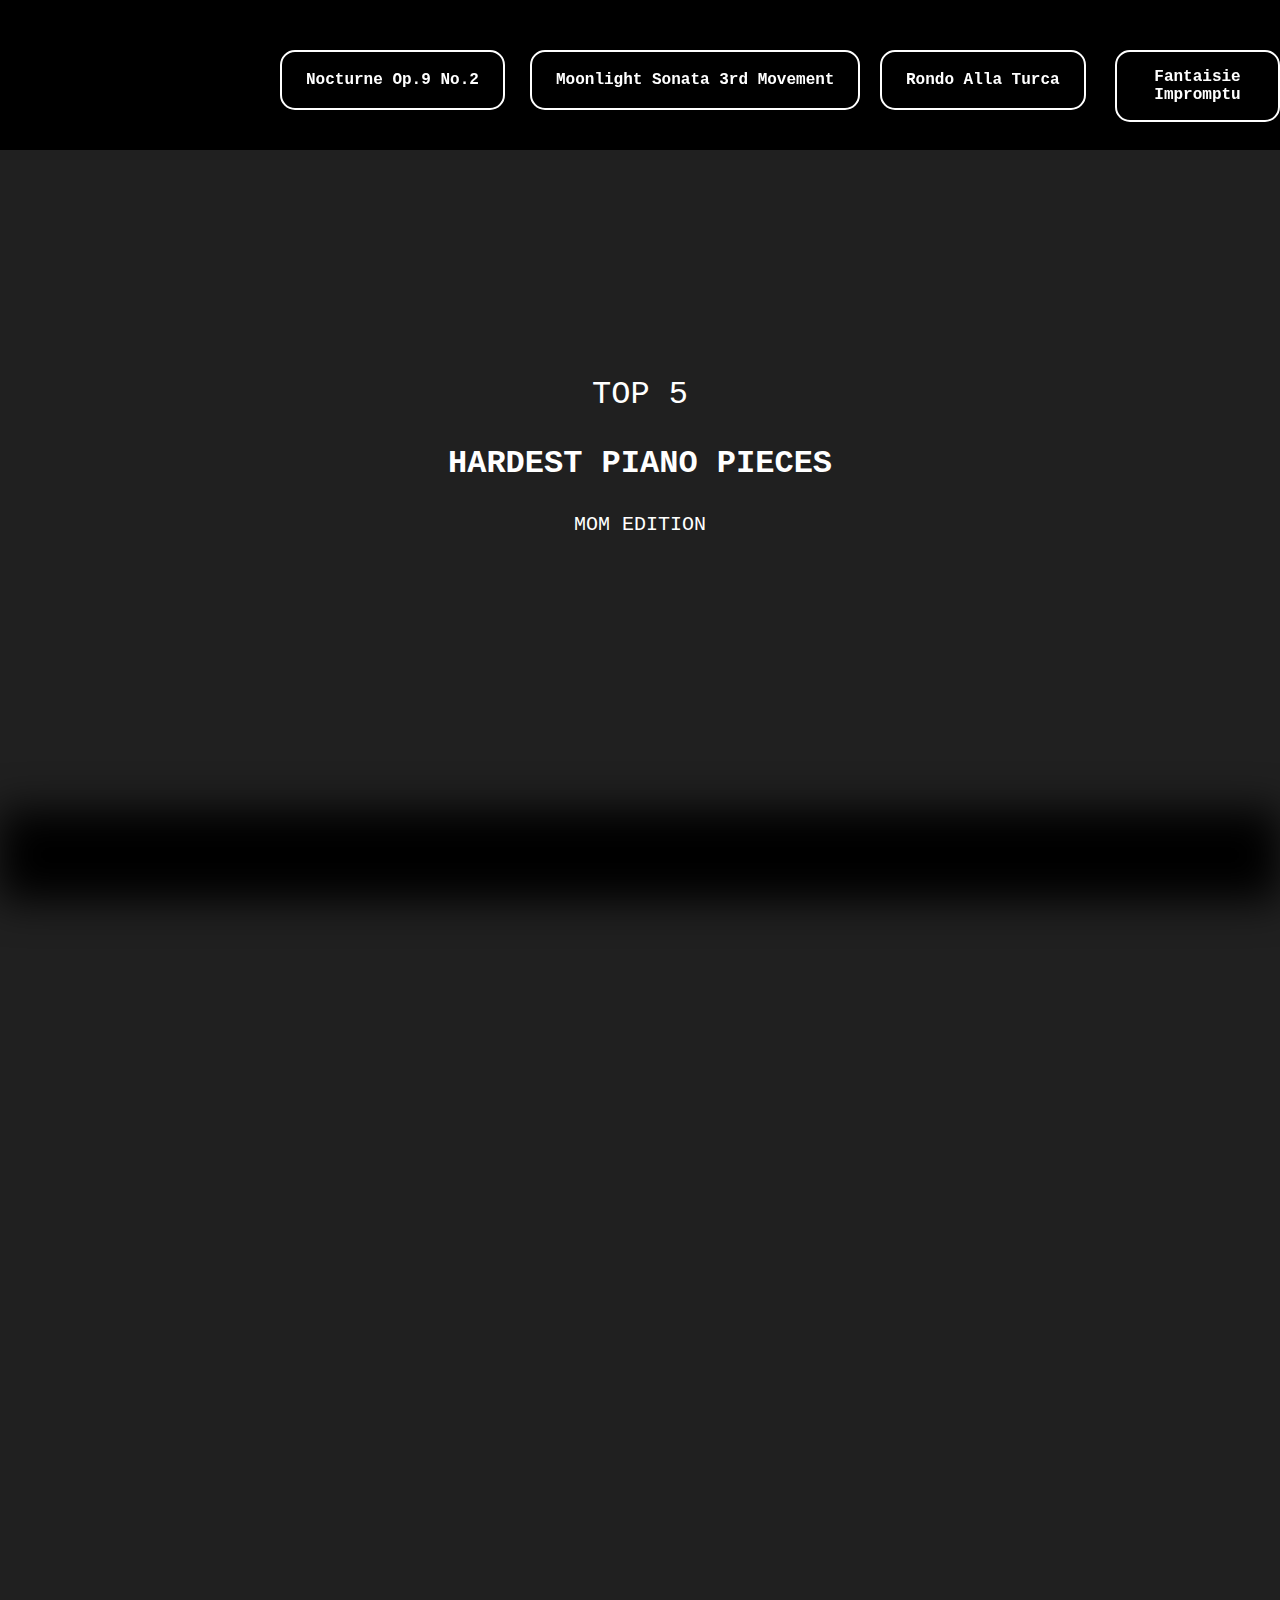
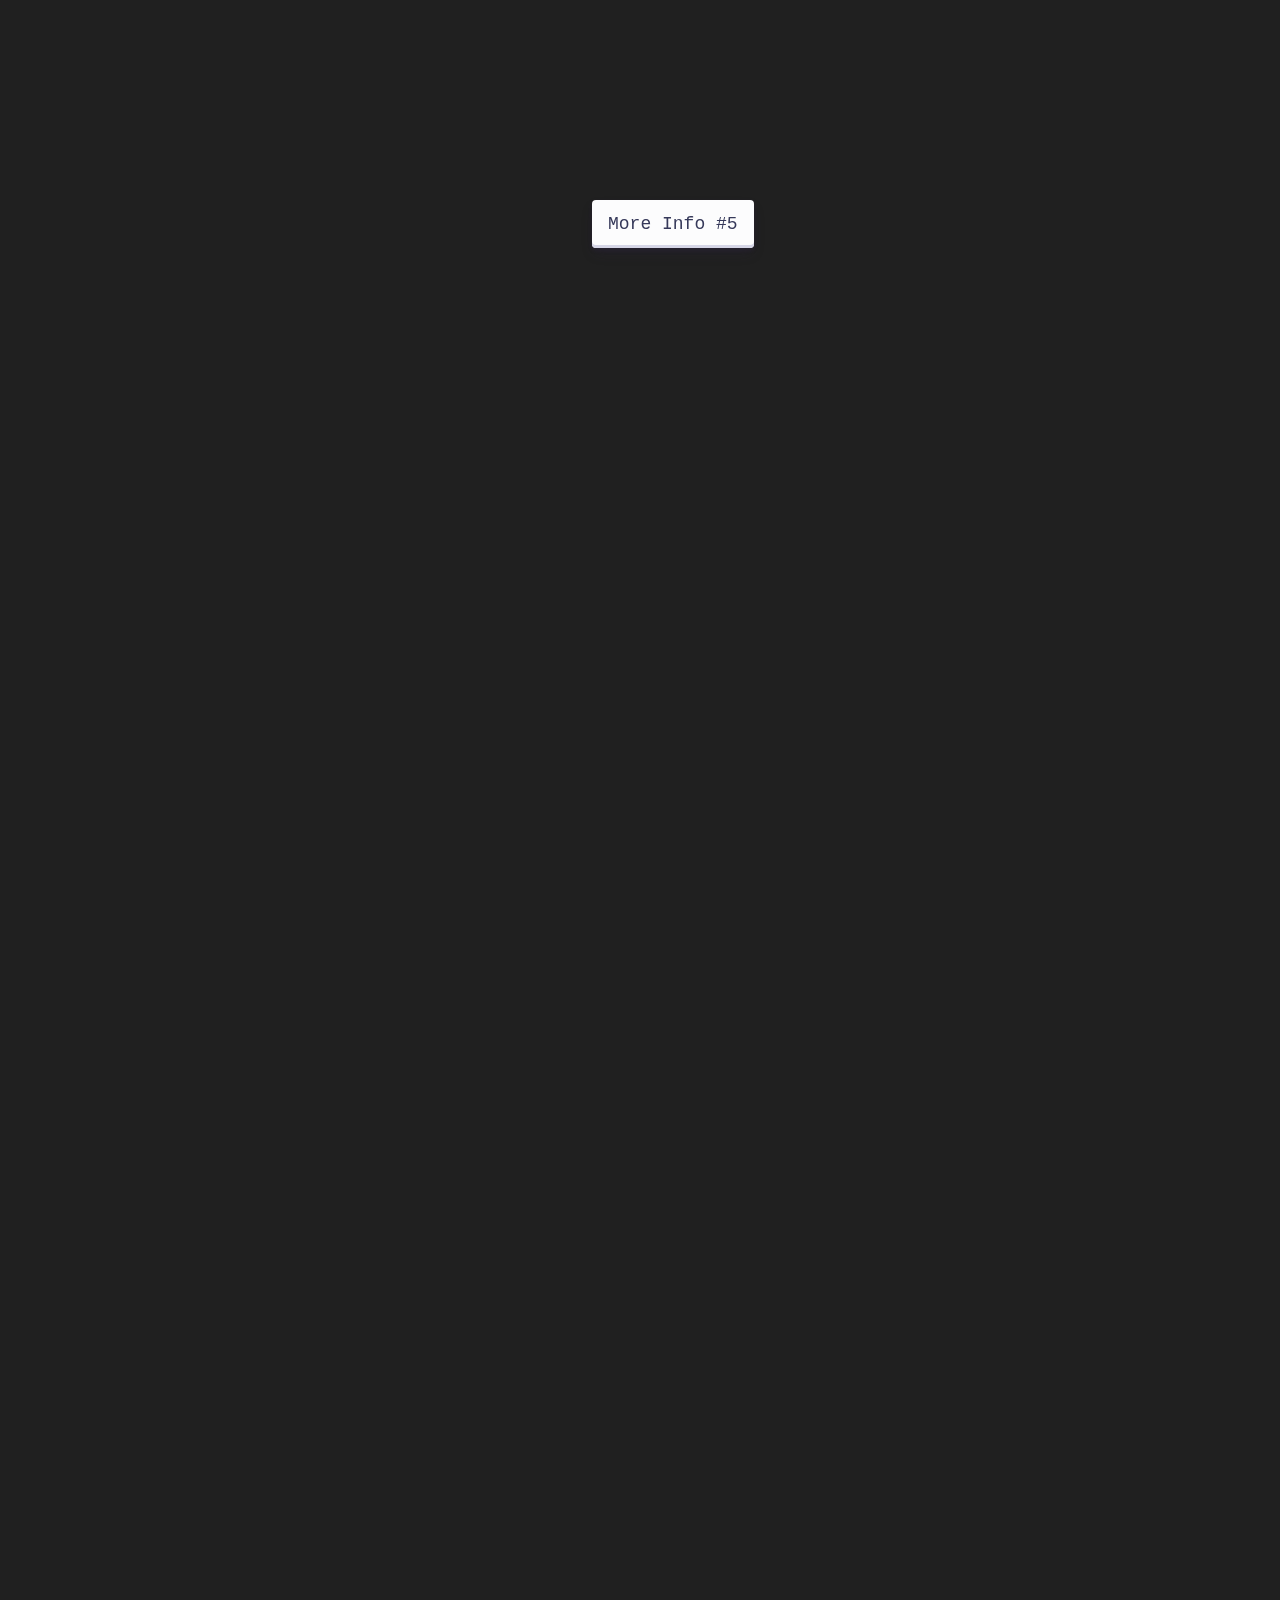
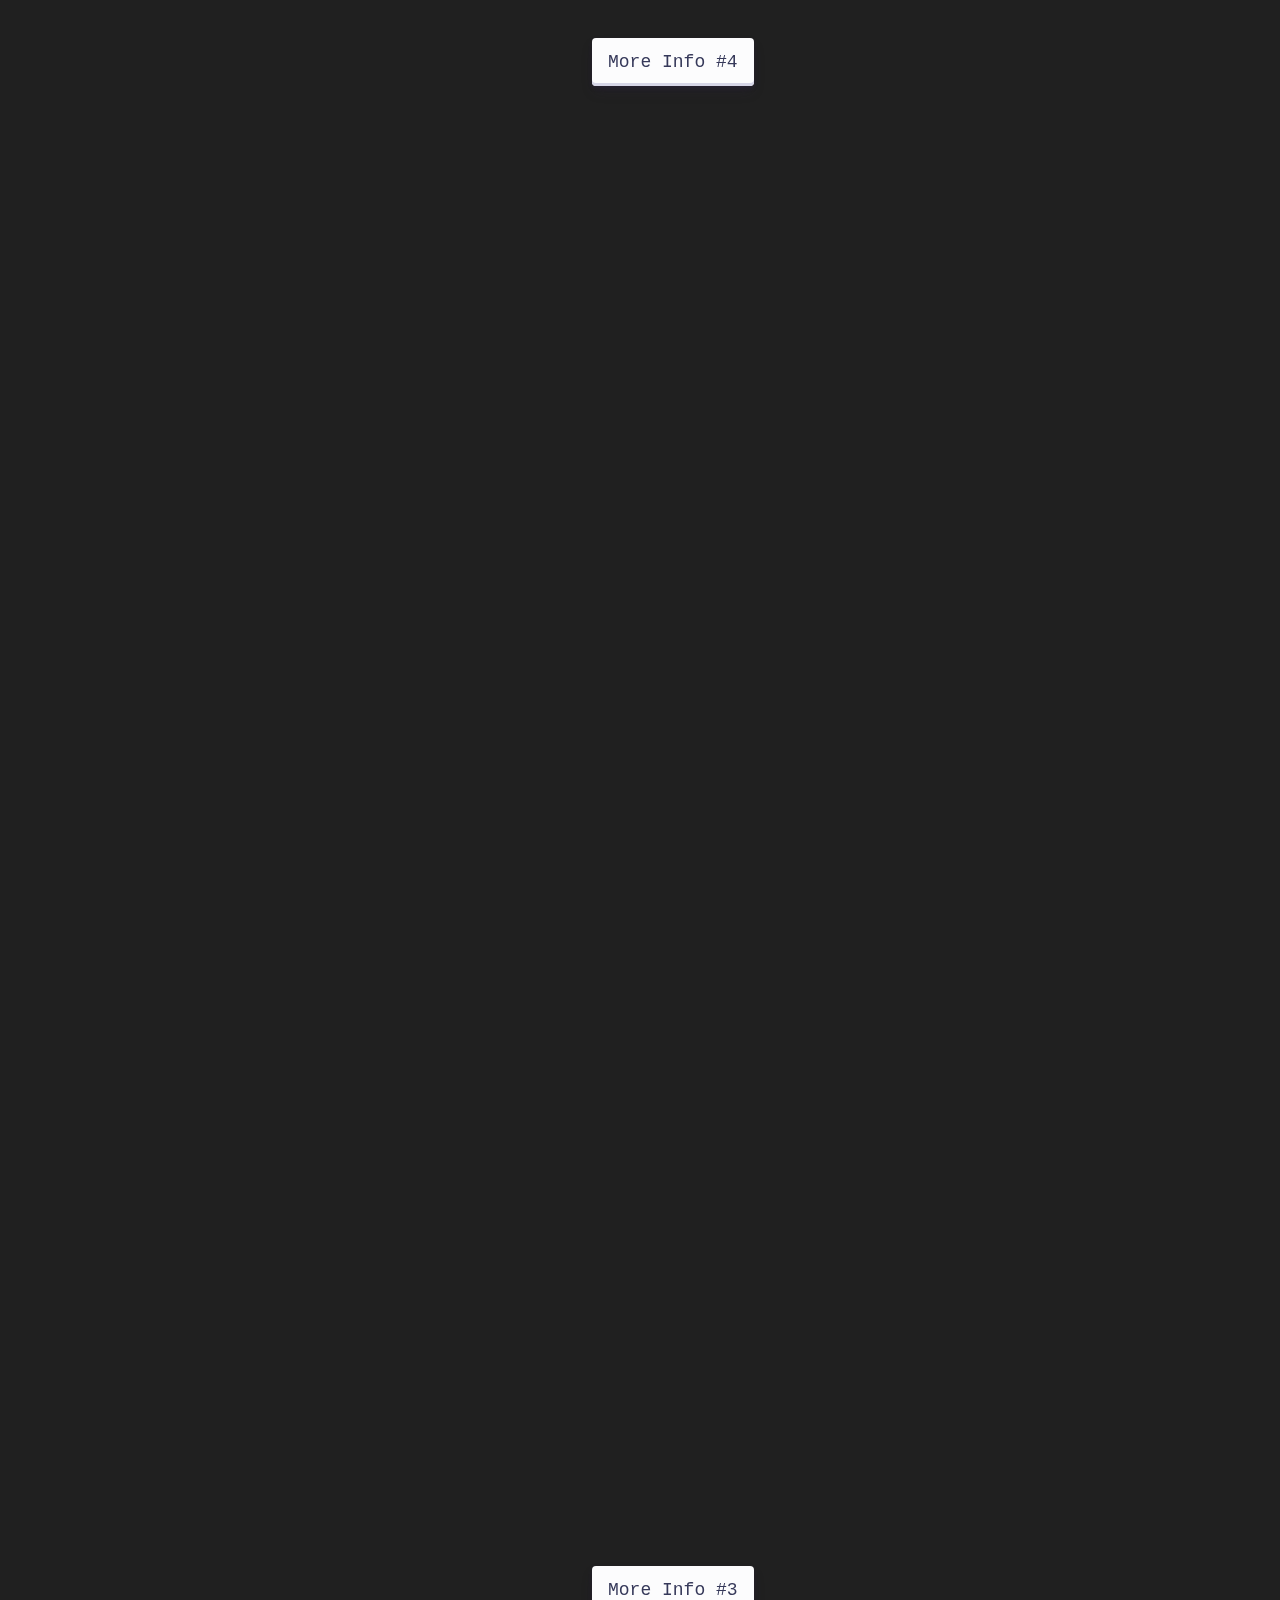
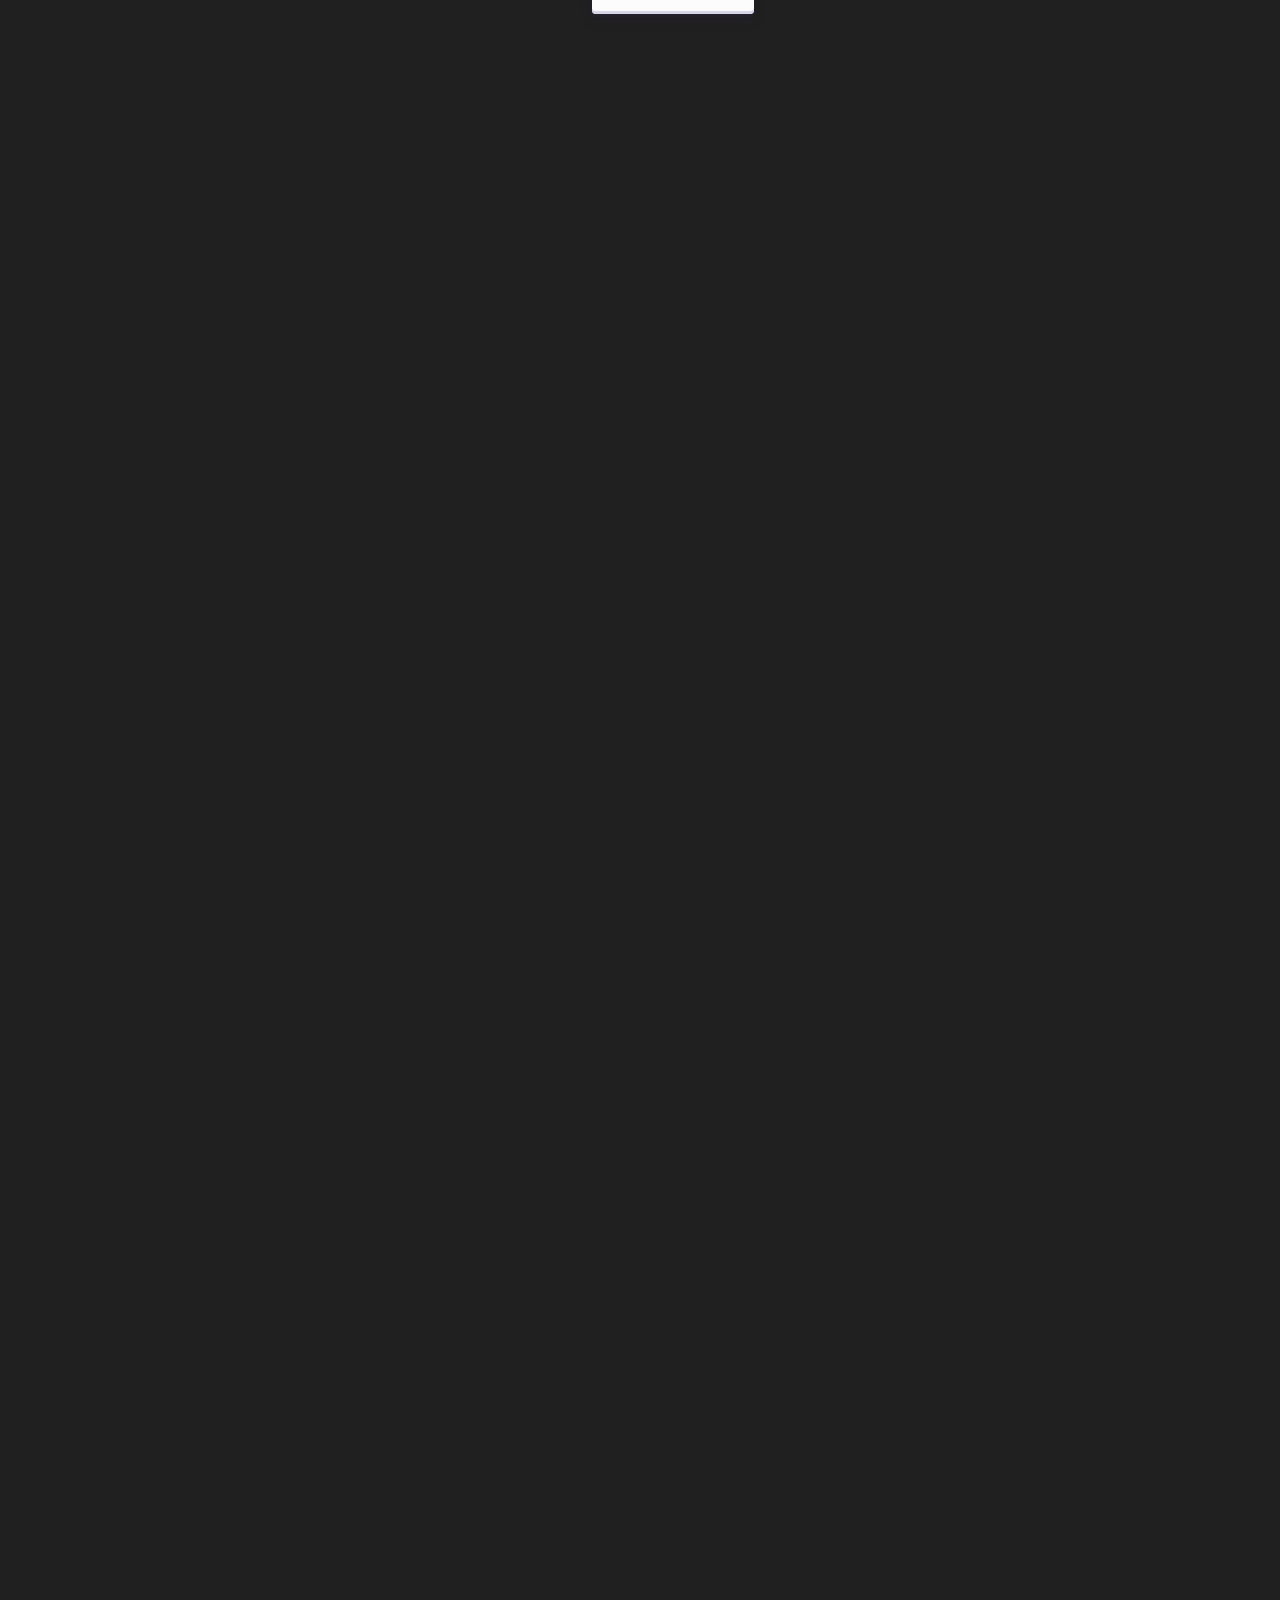
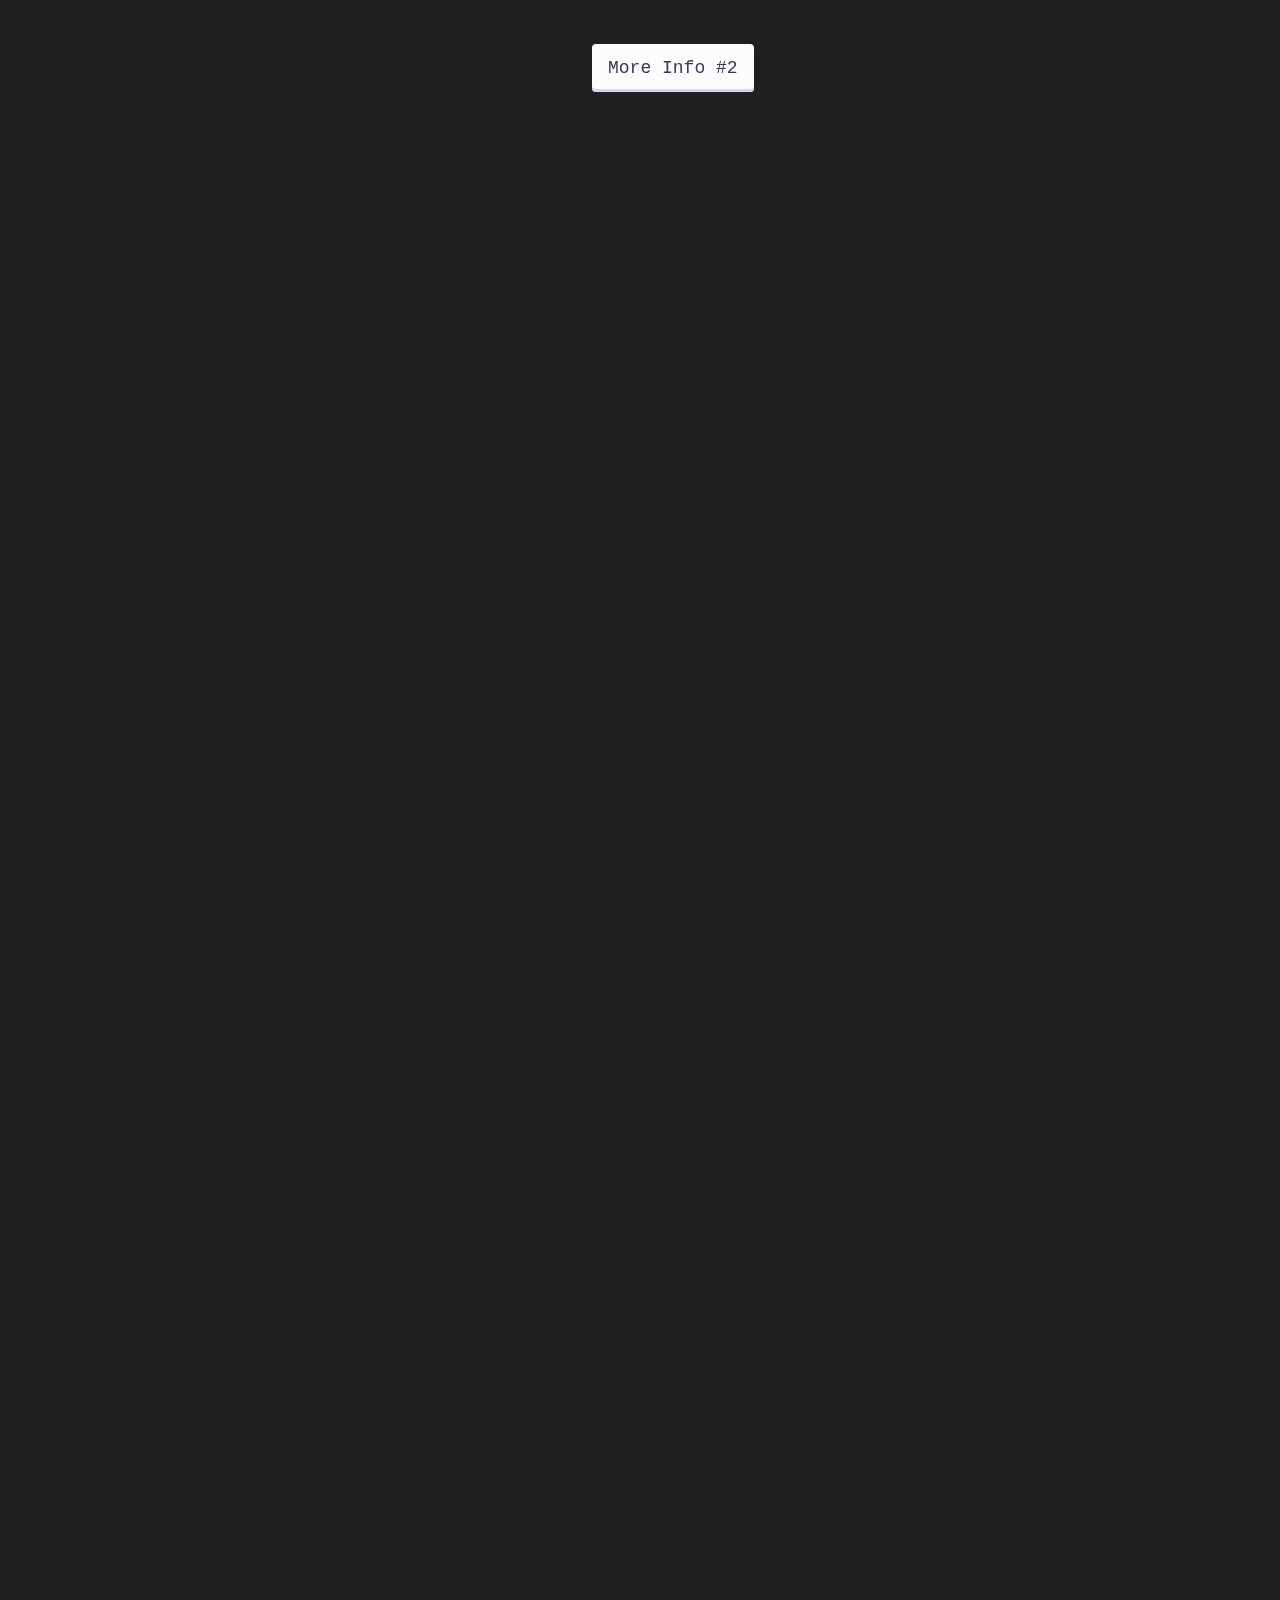
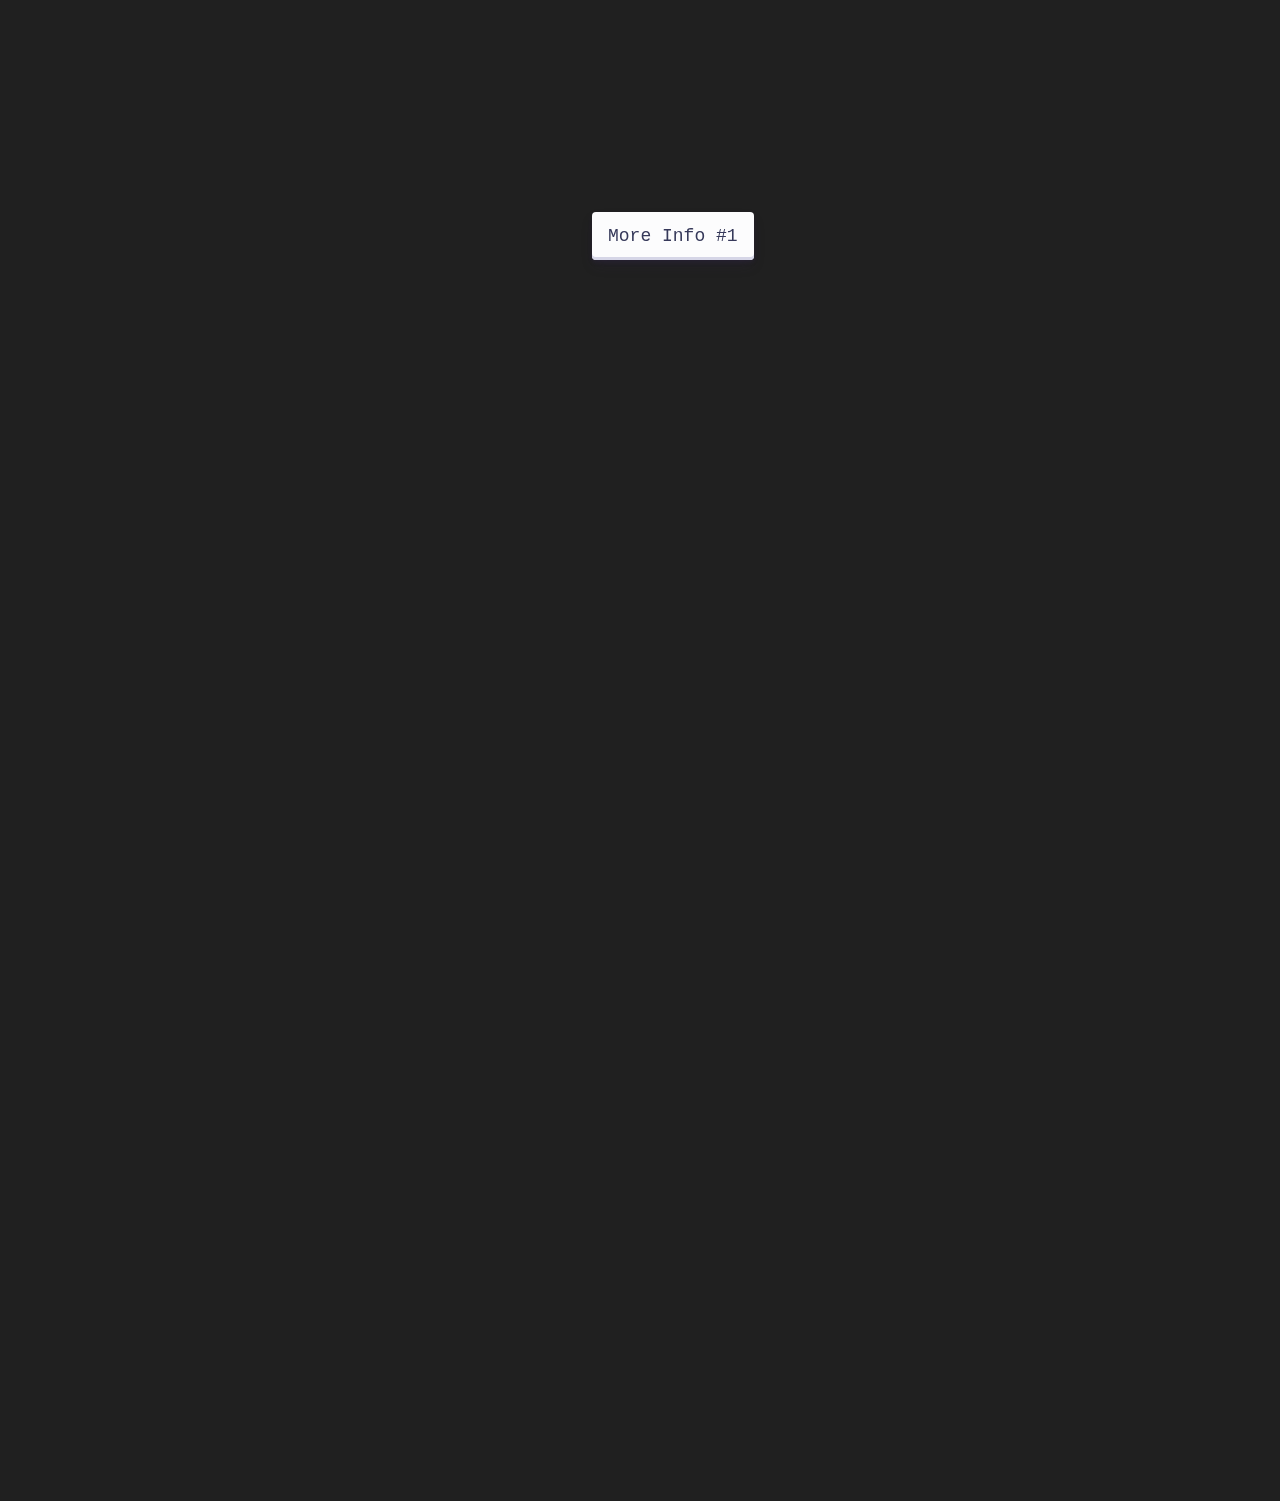
<file: index.html>
<!DOCTYPE html>
<html lang="en">

<head>
   <link rel="stylesheet" href="realwebsite.css">
   </head>
   <link rel="icon" type="image/png" href="favicon.png">
    <title>Sam's Based Piano Opinion</title>
</head>
<body>

    <div class="button-start">
        <a href="./nocturnesite.html">
            <button class="button-startm" role="button">Nocturne Op.9 No.2</button>
        </a>
      </div>

      <div class="button-start1">
            <a href="./moonlightsonatasite.html">
        <button class="button-startm1" role="button">Moonlight Sonata 3rd Movement</button>
        </a>
      </div>

      <div class="button-start2">
        <a href="./turkishsite.html">
            <button class="button-startm2" role="button">Rondo Alla Turca</button>
        </a>
      </div>
      
      <div class="button-start3">
        <a href="./fantaisiesite.html">
            <button class="button-startm3" role="button">Fantaisie Impromptu</button>
        </a>
      </div>

      <div class="button-start4">
        <a href="./FurEliseSite.html">
            <button class="button-startm4" role="button">Für Elise</button>
        </a>
      </div>
      
    <div class="scroll-down" onclick="scrollDown()">
        <span>&#9660; Scroll Down</span>
    </div>
    <div id="shadow"></div>

    <div id="header"></div>

    <div class="center">
        <p class="top-five">TOP 5</p>
        <h1>HARDEST PIANO PIECES</h1>
        <p class="mom-edition">MOM EDITION</p>
    </div>

    <div class="image-container">
        <img src="nocturne.png" alt="nocturne op9 no2">
    </div>
    
    <p id="nocturne" class="centered-text">#5 Nocturne op.9 no.2</p>
    
    <div class="container">
        <div class="fade-in-text">"Overrated" - Sam</div>
    </div>
    
    <a href="./nocturnesite.html" class="button-link">
        <button class="button-1" role="button">More Info #5</button>
    </a>
    
    
    <p id="moonlight" class="moonlights">#4 Moonlight Sonata 3rd Movement</p>
    
        <div class="moonlighti">
        <img src="moonlightsonata.png" alt="moonlight sonata 3rd movement">
    </div>

    <div class="moonlightst">
        <p class="fade-in-moonlight">Which one is harder? ThIs Or FaNtAiSiE ImPRoMpTu?!?!</p>
        </div>
        
        <a href="./moonlightsonatasite.html" class="button-link">
    <button class="button-2" role="button">More Info #4</button>
    </a>

    <div class="Turkish-March">
        <p class="fade-in-Turkish">#3 Turkish March</p>
        </div>

        <div class="Turkish-MarchT">
            <p class="fade-in-TurkishT">Moms be like: "How Fast Can You Play It?!?!"</p>
            </div>

            <div class="TurkishI">
                <img src="TurkishMarch.png" alt="Turkish March">
            </div>
            
            <a href="./turkishsite.html" class="button-link">
                <button class="button-3" role="button">More Info #3</button>
            </a>
       
        <div class="Fantaisie">
            <p class="fade-in-Fantaisie">#2 Fantaisie Impromptu</p>
            </div>

            <div class="FantaisieI">
                <img src="FantaisieImpromptu.png" alt="Fantaisie Impromptu">
            </div>

            <div class="FantaisieT">
                <p class="fade-in-FantaisieT">R.I.P hands.</p>
                </div>

                <a href="./fantaisiesite.html" class="button-link">
                    <button class="button-4" role="button">More Info #2</button>
                </a>

                <div class="Fur">
                    <p class="fade-in-Fur">#1 Für Elise</p>
                    </div>
                    
                    <div class="FurI">
                        <img src="FurElise.png" alt="Fur Elise">
                    </div>
                    
                    <div class="FurT">
                        <p class="fade-in-FurT">Every mom is proud of their grade 5 children for playing this...</p>
                        </div>

                        <a href="./FurEliseSite.html" class="button-link">
                            <button class="button-5" role="button">More Info #1</button>
                        </a>
        
                        <div class="Crown">
                            <img src="crown.png" alt="numba 1">
                        </div>

                        <div class="thank">
                            <p class="fade-in-thank">Thank You</p>
                            </div>

                            
                        <div class="sam">
                            <p class="fade-in-sam">Presented by Sam</p>
                            </div>

    <main></main> <!-- purely for spacing -->

    <script>
        function scrollDown() {
            window.scrollTo({
                top: document.body.scrollHeight,
                behavior: 'smooth'
            });
        }

        window.addEventListener('scroll', function() {
            var centerText = document.querySelector('.center');
            var leftText = document.querySelector('.left-text');
            var bottomText = document.querySelector('.bottom-text');
            var centerPosition = centerText.getBoundingClientRect().top + (centerText.clientHeight / 2);
            var scrollPosition = window.innerHeight / 2;
            var scrollDown = document.querySelector('.scroll-down');
            if (Math.abs(centerPosition - scrollPosition) <= 50) {
                centerText.style.opacity = 1;
            } else {
                centerText.style.opacity = 0;
            }

            if (window.scrollY > 100) { 
                scrollDown.classList.add('show-scroll');
                leftText.classList.add('fade-in');
                bottomText.classList.add('fade-in');
            } else {
                scrollDown.classList.remove('show-scroll');
                leftText.classList.remove('fade-in');
                bottomText.classList.remove('fade-in');
            }

            var shadow = document.getElementById('shadow');
            if (window.scrollY > 0) {
                shadow.classList.add('show');
            } else {
                shadow.classList.remove('show');
            }
        });

        window.addEventListener('load', function() {
            var centerText = document.querySelector('.center');
            centerText.style.opacity = 1;
        });

        const nocturne = document.getElementById('nocturne');
        const handleIntersection = (entries, observer) => {
            entries.forEach(entry => {
                if (entry.isIntersecting) {
                    nocturne.classList.add('fade-in');
                    observer.unobserve(entry.target);
                }
            });
        };
        const observer = new IntersectionObserver(handleIntersection);
        observer.observe(nocturne);
 // Nocturne text script

 // Nocturne small text script
        document.addEventListener('DOMContentLoaded', function() {
            var fadeText = document.querySelector('.fade-in-text');
            var windowHeight = window.innerHeight;

            function fadeInOnScroll() {
                var positionFromTop = fadeText.getBoundingClientRect().top;

                if (positionFromTop - windowHeight <= 0) {
                    fadeText.style.opacity = '1';
                    window.removeEventListener('scroll', fadeInOnScroll); 
                }
            }

            window.addEventListener('scroll', fadeInOnScroll);
        });
 // Nocturne small text script

 // moonlight text script
        const moonlight = document.getElementById('moonlight');
const handleIntersectionMoonlight = (entries, observer) => {
    entries.forEach(entry => {
        if (entry.isIntersecting) {
            moonlight.classList.add('fade-in');
            observer.unobserve(entry.target);
        }
    });
};
const observerMoonlight = new IntersectionObserver(handleIntersectionMoonlight);
observerMoonlight.observe(moonlight);
 // moonlight text script
 
 // nocturne image script
 document.addEventListener('DOMContentLoaded', function() {
        const imageContainer = document.querySelector('.image-container');

        const handleIntersectionImage = (entries, observer) => {
            entries.forEach(entry => {
                if (entry.isIntersecting) {
                    imageContainer.classList.add('slide-in');
                    observer.unobserve(entry.target);
                }
            });
        };

        const observerImage = new IntersectionObserver(handleIntersectionImage, {
            root: null, 
            rootMargin: '0px 0px -50% 0px', 
            threshold: 0 
        });
        observerImage.observe(imageContainer);
    });
 // nocturne image script
 
 // moonlight image script
 document.addEventListener('DOMContentLoaded', function() {
        const imageContainer = document.querySelector('.moonlighti');

        const handleIntersectionImage = (entries, observer) => {
            entries.forEach(entry => {
                if (entry.isIntersecting) {
                    imageContainer.classList.add('slide-in');
                    observer.unobserve(entry.target);
                }
            });
        };

        const observerImage = new IntersectionObserver(handleIntersectionImage, {
            root: null, 
            rootMargin: '0px 0px -100% 0px', 
            threshold: 0 
        });
        observerImage.observe(imageContainer);
    });
    
  // moonlight image script

  //moonlight small text script
  document.addEventListener('DOMContentLoaded', function() {
    const fadeInElements = document.querySelectorAll('.fade-in-moonlight');

    const observer = new IntersectionObserver((entries, observer) => {
        entries.forEach(entry => {
            if (entry.isIntersecting) {
                entry.target.classList.add('visible');
                observer.unobserve(entry.target);
            }
        });
    }, { threshold: 0.1 });

    fadeInElements.forEach(element => {
        observer.observe(element);
    });
});
  //moonlight small text script

  //Turkish March Text script
  document.addEventListener('DOMContentLoaded', function() {
    const fadeInElements = document.querySelectorAll('.fade-in-Turkish');

    const observer = new IntersectionObserver((entries, observer) => {
        entries.forEach(entry => {
            if (entry.isIntersecting) {
                entry.target.classList.add('visible');
                observer.unobserve(entry.target);
            }
        });
    }, { threshold: 0.1 });

    fadeInElements.forEach(element => {
        observer.observe(element);
    });
});
  //Turkish March Text script

  //Turkish March Image script
  document.addEventListener('DOMContentLoaded', function() {
        const imageContainer = document.querySelector('.TurkishI');

        const handleIntersectionImage = (entries, observer) => {
            entries.forEach(entry => {
                if (entry.isIntersecting) {
                    imageContainer.classList.add('slide-in');
                    observer.unobserve(entry.target);
                }
            });
        };

        const observerImage = new IntersectionObserver(handleIntersectionImage, {
            root: null, 
            rootMargin: '0px 0px -160% 0px', 
            threshold: 0 
        });
        observerImage.observe(imageContainer);
    });
    //Turkish March Image script

    //Turkish March small text script
    document.addEventListener('DOMContentLoaded', function() {
    const fadeInElements = document.querySelectorAll('.fade-in-TurkishT');

    const observer = new IntersectionObserver((entries, observer) => {
        entries.forEach(entry => {
            if (entry.isIntersecting) {
                entry.target.classList.add('visible');
                observer.unobserve(entry.target);
            }
        });
    }, { threshold: 0.1 });

    fadeInElements.forEach(element => {
        observer.observe(element);
    });
});
//Turkish March small text script

//Fantaisie Impromptu text script
document.addEventListener('DOMContentLoaded', function() {
    const fadeInElements = document.querySelectorAll('.fade-in-Fantaisie');

    const observer = new IntersectionObserver((entries, observer) => {
        entries.forEach(entry => {
            if (entry.isIntersecting) {
                entry.target.classList.add('visible');
                observer.unobserve(entry.target);
            }
        });
    }, { threshold: 0.1 });

    fadeInElements.forEach(element => {
        observer.observe(element);
    });
});
//Fantaisie Impromptu text script

//Fantaisie Impromptu Image script
document.addEventListener('DOMContentLoaded', function() {
        const imageContainer = document.querySelector('.FantaisieI');

        const handleIntersectionImage = (entries, observer) => {
            entries.forEach(entry => {
                if (entry.isIntersecting) {
                    imageContainer.classList.add('slide-in');
                    observer.unobserve(entry.target);
                }
            });
        };

        const observerImage = new IntersectionObserver(handleIntersectionImage, {
            root: null, 
            rootMargin: '0px 0px -160% 0px', 
            threshold: 0 
        });
        observerImage.observe(imageContainer);
    });
//Fantaisie Impromptu Image script

//Fantaisie small text script
document.addEventListener('DOMContentLoaded', function() {
    const fadeInElements = document.querySelectorAll('.fade-in-FantaisieT');

    const observer = new IntersectionObserver((entries, observer) => {
        entries.forEach(entry => {
            if (entry.isIntersecting) {
                entry.target.classList.add('visible');
                observer.unobserve(entry.target);
            }
        });
    }, { threshold: 0.1 });

    fadeInElements.forEach(element => {
        observer.observe(element);
    });
});
//Fantaisie small text script

//Fur Elise text script
document.addEventListener('DOMContentLoaded', function() {
    const fadeInElements = document.querySelectorAll('.fade-in-Fur');

    const observer = new IntersectionObserver((entries, observer) => {
        entries.forEach(entry => {
            if (entry.isIntersecting) {
                entry.target.classList.add('visible');
                observer.unobserve(entry.target);
            }
        });
    }, { threshold: 0.1 });

    fadeInElements.forEach(element => {
        observer.observe(element);
    });
});
//Fur Elise text script

//Fur Elise image script
document.addEventListener('DOMContentLoaded', function() {
        const imageContainer = document.querySelector('.FurI');

        const handleIntersectionImage = (entries, observer) => {
            entries.forEach(entry => {
                if (entry.isIntersecting) {
                    imageContainer.classList.add('slide-in');
                    observer.unobserve(entry.target);
                }
            });
        };

        const observerImage = new IntersectionObserver(handleIntersectionImage, {
            root: null, 
            rootMargin: '0px 0px -160% 0px', 
            threshold: 0 
        });
        observerImage.observe(imageContainer);
    });
    //Fur Elise image script

    //Fur Elise small text script
    document.addEventListener('DOMContentLoaded', function() {
    const fadeInElements = document.querySelectorAll('.fade-in-FurT');

    const observer = new IntersectionObserver((entries, observer) => {
        entries.forEach(entry => {
            if (entry.isIntersecting) {
                entry.target.classList.add('visible');
                observer.unobserve(entry.target);
            }
        });
    }, { threshold: 0.1 });

    fadeInElements.forEach(element => {
        observer.observe(element);
    });
});
//Fur Elise small text script

//crown image script
document.addEventListener('DOMContentLoaded', function() {
        const imageContainer = document.querySelector('.Crown');

        const handleIntersectionImage = (entries, observer) => {
            entries.forEach(entry => {
                if (entry.isIntersecting) {
                    imageContainer.classList.add('slide-in');
                    observer.unobserve(entry.target);
                }
            });
        };

        const observerImage = new IntersectionObserver(handleIntersectionImage, {
            root: null, 
            rootMargin: '0px 0px 90% 0px', 
            threshold: 0 
        });
        observerImage.observe(imageContainer);
    });
    //crown image script

    //thank you script
    document.addEventListener('DOMContentLoaded', function() {
    const fadeInElements = document.querySelectorAll('.fade-in-thank');

    const observer = new IntersectionObserver((entries, observer) => {
        entries.forEach(entry => {
            if (entry.isIntersecting) {
                entry.target.classList.add('visible');
                observer.unobserve(entry.target);
            }
        });
    }, { threshold: 0.1 });

    fadeInElements.forEach(element => {
        observer.observe(element);
    });
});
//thank you script

document.addEventListener('DOMContentLoaded', function() {
    const fadeInElements = document.querySelectorAll('.fade-in-sam');

    const observer = new IntersectionObserver((entries, observer) => {
        entries.forEach(entry => {
            if (entry.isIntersecting) {
                entry.target.classList.add('visible');
                observer.unobserve(entry.target);
            }
        });
    }, { threshold: 1 });

    fadeInElements.forEach(element => {
        observer.observe(element);
    });
});
    </script>
    
    
</body>
</html>
</file>
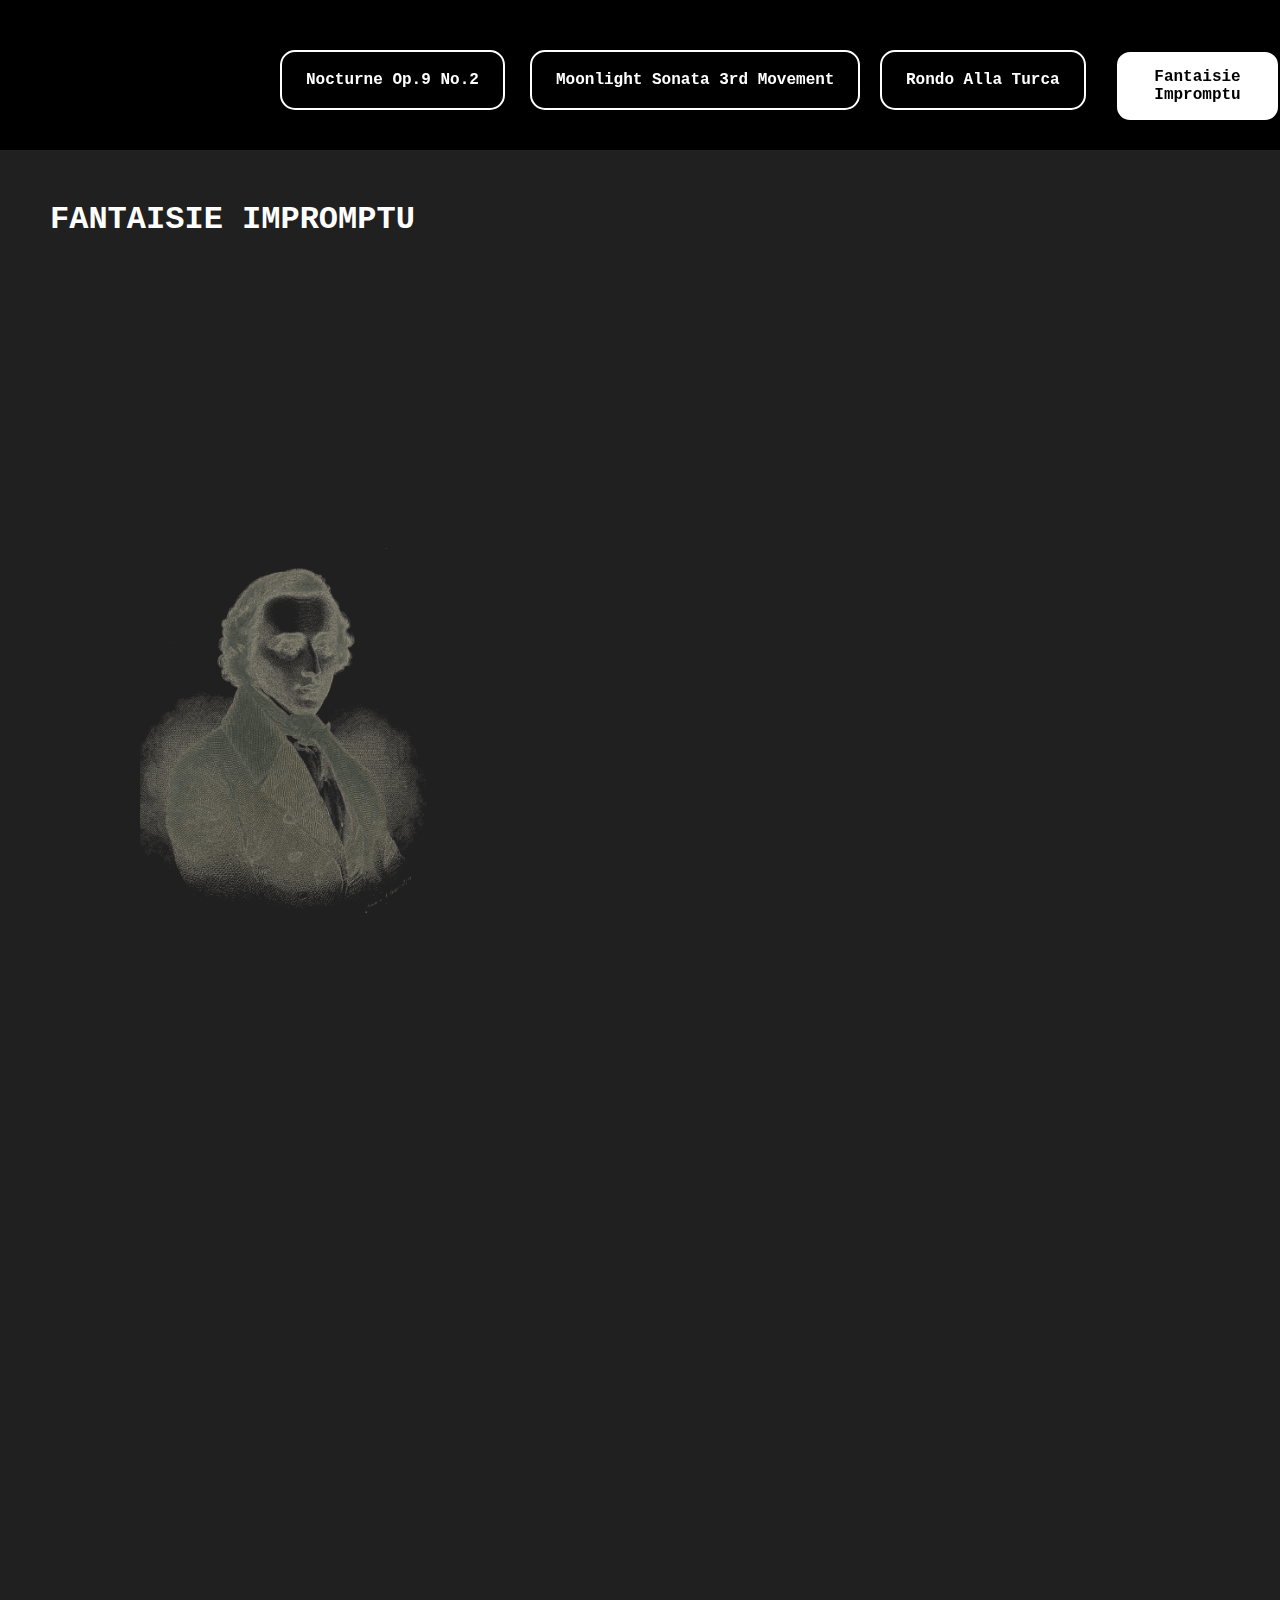
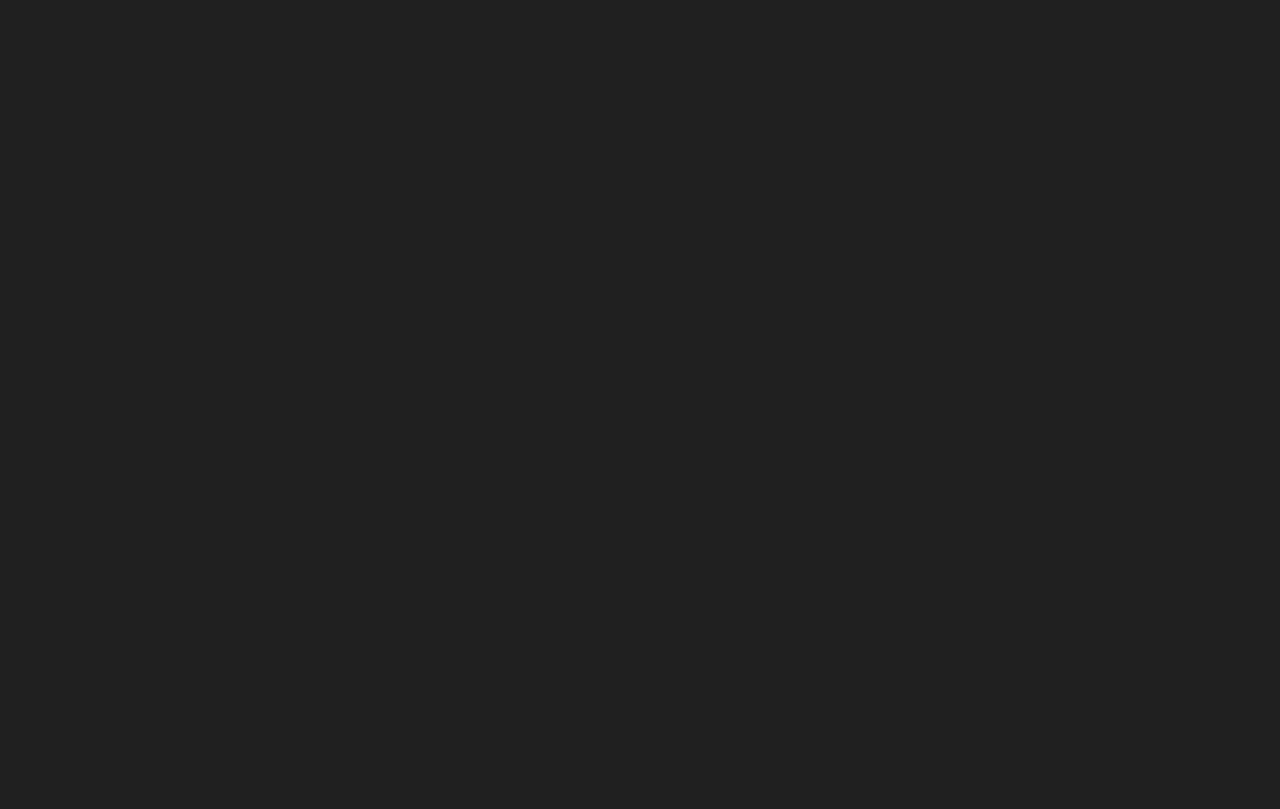
<file: fantaisiesite.html>
<!DOCTYPE html>
<html lang="en">
<head>
    <link rel="icon" type="image/png" href="favicon.png">
    <title>Fantaisie Impromptu</title>
    <style>

body {
            font-family: "JetBrains Mono", monospace;
            margin: 0;
            padding: 0;
            background-color: #202020;
            color: #ffffff;
            overflow-x: hidden; 
            overflow: hidden;
        }

        .button-start {
    position: relative;
    width: 100%; 
    height: 0; 
    display: flex;
    justify-content: center;
    align-items: center;
    z-index: 2;
  }
  
  
  .button-startm {
      position: absolute;
    top: 50px; 
    left: 280px; 
    appearance: none;
    background-color: #000000;
    border: 2px solid #ffffff;
    border-radius: 15px;
    box-sizing: border-box;
    color: #ffffff;
    cursor: pointer;
    display: inline-block;
    font-family: "JetBrains Mono", monospace;
    font-size: 16px;
    font-weight: 600;
    line-height: normal;
    margin: 0; 
    min-height: 60px;
    min-width: 0;
    outline: none;
    padding: 16px 24px;
    text-align: center;
    text-decoration: none;
    transition: all 300ms cubic-bezier(.23, 1, 0.32, 1);
    user-select: none;
    -webkit-user-select: none;
    touch-action: manipulation;
    width: auto; 
    will-change: transform;
  }
  
  .button-startm:disabled {
    pointer-events: none;
  }
  
  .button-startm:hover {
    box-shadow: rgba(255, 255, 255, 0.25) 0 8px 15px;
    transform: translateY(-10px);
  }
  
  .button-startm:active {
    box-shadow: none;
    transform: translateY(0);
  }
  
 
  .button-start1 {
    position: relative;
    width: 100%; 
    height: 0; 
    display: flex;
    justify-content: center;
    align-items: center;
    z-index: 2;
  }

  .button-startm1 {
    position: absolute;
  top: 50px; 
  left: 530px; 
  appearance: none;
  background-color: #000000;
  border: 2px solid #ffffff;
  border-radius: 15px;
  box-sizing: border-box;
  color: #ffffff;
  cursor: pointer;
  display: inline-block;
  font-family: "JetBrains Mono", monospace;
  font-size: 16px;
  font-weight: 600;
  line-height: normal;
  margin: 0; 
  min-height: 60px;
  min-width: 0;
  outline: none;
  padding: 16px 24px;
  text-align: center;
  text-decoration: none;
  transition: all 300ms cubic-bezier(.23, 1, 0.32, 1);
  user-select: none;
  -webkit-user-select: none;
  touch-action: manipulation;
  width: auto; 
  will-change: transform;
}

.button-startm1:disabled {
  pointer-events: none;
}

.button-startm1:hover {
    box-shadow: rgba(255, 255, 255, 0.25) 0 8px 15px;
    transform: translateY(-10px);
}

.button-startm1:active {
  box-shadow: none;
  transform: translateY(0);
}


.button-start2 {
    position: relative;
    width: 100%; 
    height: 0; 
    display: flex;
    justify-content: center;
    align-items: center;
    z-index: 2;
  }

  .button-startm2 {
    position: absolute;
  top: 50px; 
  left: 880px; 
  appearance: none;
  background-color: #000000;
  border: 2px solid #ffffff;
  border-radius: 15px;
  box-sizing: border-box;
  color: #ffffff;
  cursor: pointer;
  display: inline-block;
  font-family: "JetBrains Mono", monospace;
  font-size: 16px;
  font-weight: 600;
  line-height: normal;
  margin: 0; 
  min-height: 60px;
  min-width: 0;
  outline: none;
  padding: 16px 24px;
  text-align: center;
  text-decoration: none;
  transition: all 300ms cubic-bezier(.23, 1, 0.32, 1);
  user-select: none;
  -webkit-user-select: none;
  touch-action: manipulation;
  width: auto; 
  will-change: transform;
}

.button-startm2:disabled {
  pointer-events: none;
}

.button-startm2:hover {
    box-shadow: rgba(255, 255, 255, 0.25) 0 8px 15px;
    transform: translateY(-10px);
}

.button-startm2:active {
  box-shadow: none;
  transform: translateY(0);
}

.button-start3 {
    position: relative;
    width: 100%; 
    height: 0; 
    display: flex;
    justify-content: center;
    align-items: center;
    z-index: 2;
  }

  .button-startm3 {
    position: absolute;
  top: 50px; 
  left: 1115px; 
  appearance: none;
  background-color: #ffffff;
  border: 2px solid #000000;
  border-radius: 15px;
  box-sizing: border-box;
  color: #000000;
  cursor: pointer;
  display: inline-block;
  font-family: "JetBrains Mono", monospace;
  font-size: 16px;
  font-weight: 600;
  line-height: normal;
  margin: 0; 
  min-height: 60px;
  min-width: 0;
  outline: none;
  padding: 16px 24px;
  text-align: center;
  text-decoration: none;
  transition: all 300ms cubic-bezier(.23, 1, 0.32, 1);
  user-select: none;
  -webkit-user-select: none;
  touch-action: manipulation;
  width: auto; 
  will-change: transform;
}

.button-startm3:disabled {
  pointer-events: none;
}

.button-startm3:hover {
    box-shadow: rgba(255, 255, 255, 0.25) 0 8px 15px;
    transform: translateY(-10px);
}

.button-startm3:active {
  box-shadow: none;
  transform: translateY(0);
}

.button-start4 {
    position: relative;
    width: 100%; 
    height: 0; 
    display: flex;
    justify-content: center;
    align-items: center;
    z-index: 2;
  }

  .button-startm4 {
    position: absolute;
  top: 50px; 
  left: 1378px; 
  appearance: none;
  background-color: #000000;
  border: 2px solid #ffffff;
  border-radius: 15px;
  box-sizing: border-box;
  color: #ffffff;
  cursor: pointer;
  display: inline-block;
  font-family: "JetBrains Mono", monospace;
  font-size: 16px;
  font-weight: 600;
  line-height: normal;
  margin: 0; 
  min-height: 60px;
  min-width: 0;
  outline: none;
  padding: 16px 24px;
  text-align: center;
  text-decoration: none;
  transition: all 300ms cubic-bezier(.23, 1, 0.32, 1);
  user-select: none;
  -webkit-user-select: none;
  touch-action: manipulation;
  width: auto; 
  will-change: transform;
}

.button-startm4:disabled {
  pointer-events: none;
}

.button-startm4:hover {
  box-shadow: rgba(255, 255, 255, 0.25) 0 8px 15px;
  transform: translateY(-10px);
}

.button-startm4:active {
  box-shadow: none;
  transform: translateY(0);
}

#header {
    opacity: 1;
    position: absolute;
    bottom: 1;
    left: 0;
    width: 100%;
    height: 150px;
    background-color: rgb(0, 0, 0);
    z-index: 1;
}

        .chunkoftext {
            display: flex;
            flex-direction: column;
            align-items: flex-start; 
            padding-top: 180px;
            margin-left: 50px; 
        }
        .fade-in {
            opacity: 0;
            transform: translateX(-50px);
            transition: opacity 1s, transform 1s;
        }
        .visible {
            opacity: 1;
            transform: translateX(0); }

   
        .imagefade {
            position: relative;
            width: 300px; 
            height: 370px; 
            overflow: hidden;
            border-radius: 15px;
            left: 140px;
            top: 20px
        }
        .imagefade {
            opacity: 0;
            transition: opacity 2s ease-in-out, transform 2s ease-in-out; 
            transform: translateY(20px); 
        }
        .visible {
            opacity: 1;
            transform: translateY(0);
        }
        .imagefade img {
            width: 100%; 
            height: 100%; 
            object-fit: cover;
        }

        .fantaisieimagefade1 {
            position: relative;
            width: 500px; 
            height: 680px; 
            overflow: hidden;
            left: 800px;
            top: -700px;

        }
        .fantaisieimagefade1 {
            opacity: 0;
            transition: opacity 2s ease-in-out, transform 2s ease-in-out; 
            transform: translateY(20px); 
        }
        .visible {
            opacity: 1;
            transform: translateY(0);
        }
        .fantaisieimagefade1 img {
            width: 100%; 
            height: 100%; 
            object-fit: cover;
        }

        .fantaisieimagefade2 {
            position: relative;
            width: 150px; 
            height: 206px; 
            overflow: hidden;
            left: 1350px;
            top: -1380px;
        }
        .fantaisieimagefade2 {
            opacity: 0;
            transition: opacity 2s ease-in-out, transform 2s ease-in-out; 
            transform: translateY(20px); 
        }
        .visible {
            opacity: 1;
            transform: translateY(0);
        }
        .fantaisieimagefade2 img {
            width: 100%; 
            height: 100%; 
            object-fit: cover;
        }

        .fantaisieimagefade3 {
            position: relative;
            width: 150px; 
            height: 206px; 
            overflow: hidden;
            left: 1550px;
            top: -1587px;
        }
        .fantaisieimagefade3 {
            opacity: 0;
            transition: opacity 2s ease-in-out, transform 2s ease-in-out; 
            transform: translateY(20px); 
        }
        .visible {
            opacity: 1;
            transform: translateY(0);
        }
        .fantaisieimagefade3 img {
            width: 100%; 
            height: 100%; 
            object-fit: cover;
        }

        .fantaisieimagefade4 {
            position: relative;
            width: 150px; 
            height: 206px; 
            overflow: hidden;
            left: 1350px;
            top: -1556px;
        }
        .fantaisieimagefade4 {
            opacity: 0;
            transition: opacity 2s ease-in-out, transform 2s ease-in-out; 
            transform: translateY(20px); 
        }
        .visible {
            opacity: 1;
            transform: translateY(0);
        }
        .fantaisieimagefade4 img {
            width: 100%; 
            height: 100%; 
            object-fit: cover;
        }

        .fantaisieimagefade5 {
            position: relative;
            width: 150px; 
            height: 206px; 
            overflow: hidden;
            left: 1550px;
            top: -1762px;
        }
        .fantaisieimagefade5 {
            opacity: 0;
            transition: opacity 2s ease-in-out, transform 2s ease-in-out; 
            transform: translateY(20px); 
        }
        .visible {
            opacity: 1;
            transform: translateY(0);
        }
        .fantaisieimagefade5 img {
            width: 100%; 
            height: 100%; 
            object-fit: cover;
        }

    </style>
</head>
<body>
    
    <div class="button-start">
        <a href="./nocturnesite.html">
            <button class="button-startm" role="button">Nocturne Op.9 No.2</button>
        </a>
      </div>

      <div class="button-start1">
        <a href="./moonlightsonatasite.html">
        <button class="button-startm1" role="button">Moonlight Sonata 3rd Movement</button>
        </a>
      </div>

      <div class="button-start2">
        <a href="./turkishsite.html">
          <button class="button-startm2" role="button">Rondo Alla Turca</button>
        </a>
      </div>
      
      <div class="button-start3">
        <a href="./index.html">
          <button class="button-startm3" role="button">Fantaisie Impromptu</button>
        </a>
      </div>

      <div class="button-start4">
        <a href="./FurEliseSite.html">
          <button class="button-startm4" role="button">Für Elise</button>
        </a>
    </div>
      
      <div id="header"></div>

<div class="chunkoftext"> 
    <h1 class="fade-in">FANTAISIE IMPROMPTU</h1>
    <i class="fade-in">This is TORTURE to your hands >:(</i>
    <p class="fade-in">A fast 4-on-3 polyrhythm introduction reminiscent of the rise and ebb of the ocean,</p>
    <p class="fade-in">and of relatively short length coming in at around 5 minutes.</p>
    <p class="fade-in">Writen with hatred while Chopin was on his deathbed,</p>
    <p class="fade-in"> he urged his assistant to not publish this piece.</p>
    <p class="fade-in"> The assistant published Fantaisie Impromptu 5 years after Chopin's death. </p>
</div>

<div class="imagefade" id="imagefadejava">
    <img src="chopin1.png" alt="sexy man4">
</div>

<div class="fantaisieimagefade1" id="fantaisieimagefadejava1">
    <img src="fantaisie1.png" alt="1">
</div>

<div class="fantaisieimagefade2" id="fantaisieimagefadejava2">
    <img src="fantaisie2.png" alt="2">
</div>

<div class="fantaisieimagefade3" id="fantaisieimagefadejava3">
    <img src="fantaisie3.png" alt="3">
</div>

<div class="fantaisieimagefade4" id="fantaisieimagefadejava4">
    <img src="fantaisie4.png" alt="4">
</div>

<div class="fantaisieimagefade5" id="fantaisieimagefadejava5">
    <img src="fantaisie5.png" alt="5">
</div>

    <script>
        //text script
        document.addEventListener('DOMContentLoaded', () => {
            const elements = document.querySelectorAll('.fade-in');
            elements.forEach((element, index) => {
                setTimeout(() => {
                    element.classList.add('visible');
                }, index * 1000); 
            });
        });
        //text script

        //image script
        document.addEventListener('DOMContentLoaded', () => {
            const image = document.getElementById('imagefadejava');
            setTimeout(() => {
                image.classList.add('visible');
            }, 500);
        });
        //image script

        document.addEventListener('DOMContentLoaded', () => {
            const image = document.getElementById('fantaisieimagefadejava1');
            setTimeout(() => {
                image.classList.add('visible');
            }, 2500);
        });

        document.addEventListener('DOMContentLoaded', () => {
            const image = document.getElementById('fantaisieimagefadejava2');
            setTimeout(() => {
                image.classList.add('visible');
            }, 2800);
        });


        document.addEventListener('DOMContentLoaded', () => {
            const image = document.getElementById('fantaisieimagefadejava3');
            setTimeout(() => {
                image.classList.add('visible');
            }, 3100);
        });

        document.addEventListener('DOMContentLoaded', () => {
            const image = document.getElementById('fantaisieimagefadejava4');
            setTimeout(() => {
                image.classList.add('visible');
            }, 3400);
        });

        document.addEventListener('DOMContentLoaded', () => {
            const image = document.getElementById('fantaisieimagefadejava5');
            setTimeout(() => {
                image.classList.add('visible');
            }, 3700);
        });

        document.addEventListener('DOMContentLoaded', () => {
            const image = document.getElementById('fantaisieimagefadejava6');
            setTimeout(() => {
                image.classList.add('visible');
            }, 4000);
        });

    </script>
</body>
</html>
</file>
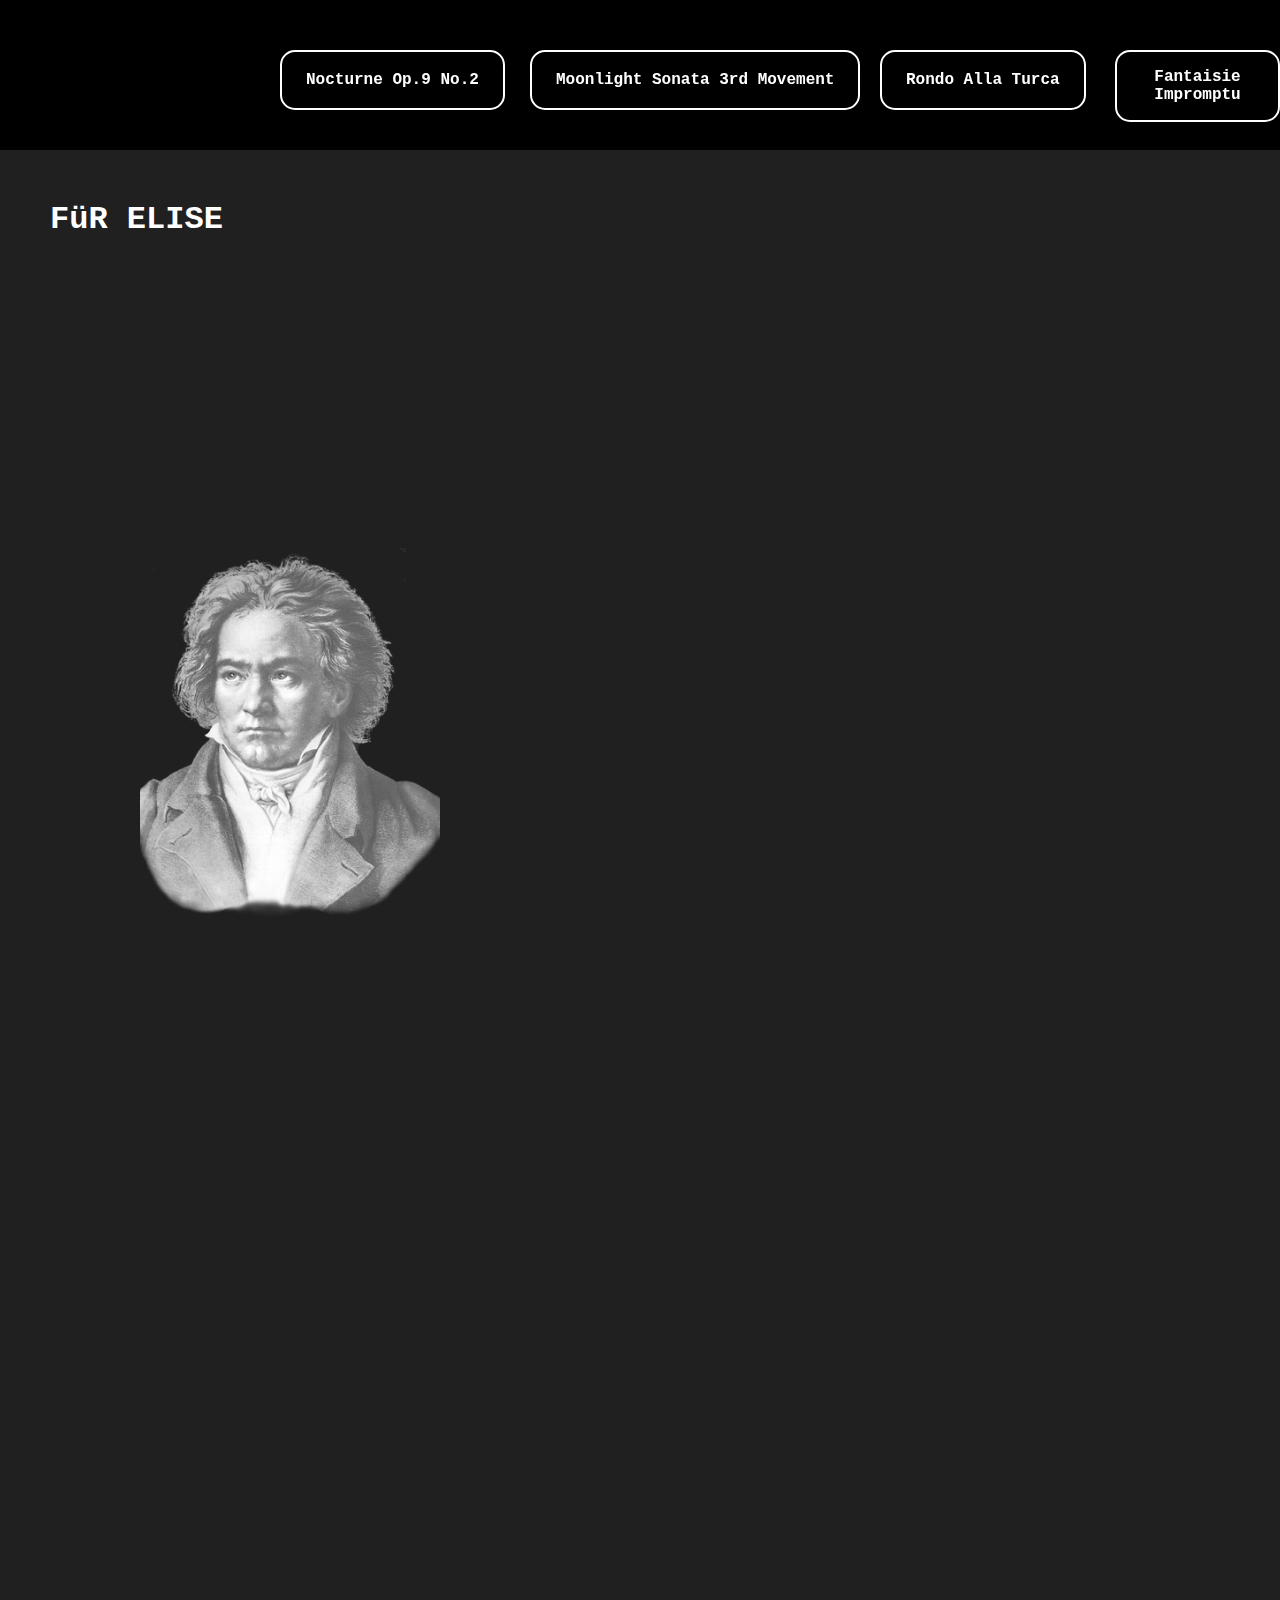
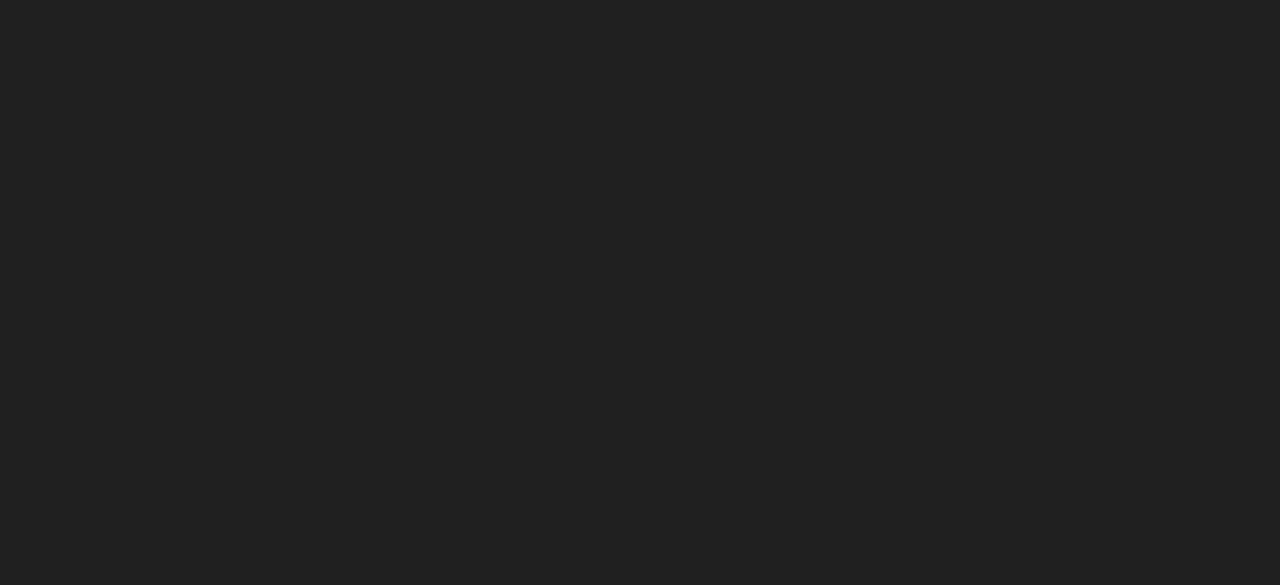
<file: FurEliseSite.html>
<!DOCTYPE html>
<html lang="en">
<head>
  <link rel="icon" type="image/png" href="favicon.png">
    <title>Fur Elise</title>
    <style>

body {
            font-family: "JetBrains Mono", monospace;
            margin: 0;
            padding: 0;
            background-color: #202020;
            color: #ffffff;
            overflow-x: hidden; 
            overflow: hidden;
        }

        .button-start {
    position: relative;
    width: 100%; 
    height: 0; 
    display: flex;
    justify-content: center;
    align-items: center;
    z-index: 2;
  }
  
  
  .button-startm {
      position: absolute;
    top: 50px; 
    left: 280px; 
    appearance: none;
    background-color: #000000;
    border: 2px solid #ffffff;
    border-radius: 15px;
    box-sizing: border-box;
    color: #ffffff;
    cursor: pointer;
    display: inline-block;
    font-family: "JetBrains Mono", monospace;
    font-size: 16px;
    font-weight: 600;
    line-height: normal;
    margin: 0; 
    min-height: 60px;
    min-width: 0;
    outline: none;
    padding: 16px 24px;
    text-align: center;
    text-decoration: none;
    transition: all 300ms cubic-bezier(.23, 1, 0.32, 1);
    user-select: none;
    -webkit-user-select: none;
    touch-action: manipulation;
    width: auto; 
    will-change: transform;
  }
  
  .button-startm:disabled {
    pointer-events: none;
  }
  
  .button-startm:hover {
    box-shadow: rgba(255, 255, 255, 0.25) 0 8px 15px;
    transform: translateY(-10px);
  }
  
  .button-startm:active {
    box-shadow: none;
    transform: translateY(0);
  }
  
 
  .button-start1 {
    position: relative;
    width: 100%; 
    height: 0; 
    display: flex;
    justify-content: center;
    align-items: center;
    z-index: 2;
  }

  .button-startm1 {
    position: absolute;
  top: 50px; 
  left: 530px; 
  appearance: none;
  background-color: #000000;
  border: 2px solid #ffffff;
  border-radius: 15px;
  box-sizing: border-box;
  color: #ffffff;
  cursor: pointer;
  display: inline-block;
  font-family: "JetBrains Mono", monospace;
  font-size: 16px;
  font-weight: 600;
  line-height: normal;
  margin: 0; 
  min-height: 60px;
  min-width: 0;
  outline: none;
  padding: 16px 24px;
  text-align: center;
  text-decoration: none;
  transition: all 300ms cubic-bezier(.23, 1, 0.32, 1);
  user-select: none;
  -webkit-user-select: none;
  touch-action: manipulation;
  width: auto;
  will-change: transform;
}

.button-startm1:disabled {
  pointer-events: none;
}

.button-startm1:hover {
    box-shadow: rgba(255, 255, 255, 0.25) 0 8px 15px;
    transform: translateY(-10px);
}

.button-startm1:active {
  box-shadow: none;
  transform: translateY(0);
}


.button-start2 {
    position: relative;
    width: 100%; 
    height: 0; 
    display: flex;
    justify-content: center;
    align-items: center;
    z-index: 2;
  }

  .button-startm2 {
    position: absolute;
  top: 50px; 
  left: 880px; 
  appearance: none;
  background-color: #000000;
  border: 2px solid #ffffff;
  border-radius: 15px;
  box-sizing: border-box;
  color: #ffffff;
  cursor: pointer;
  display: inline-block;
  font-family: "JetBrains Mono", monospace;
  font-size: 16px;
  font-weight: 600;
  line-height: normal;
  margin: 0; 
  min-height: 60px;
  min-width: 0;
  outline: none;
  padding: 16px 24px;
  text-align: center;
  text-decoration: none;
  transition: all 300ms cubic-bezier(.23, 1, 0.32, 1);
  user-select: none;
  -webkit-user-select: none;
  touch-action: manipulation;
  width: auto;
  will-change: transform;
}

.button-startm2:disabled {
  pointer-events: none;
}

.button-startm2:hover {
    box-shadow: rgba(255, 255, 255, 0.25) 0 8px 15px;
    transform: translateY(-10px);
}

.button-startm2:active {
  box-shadow: none;
  transform: translateY(0);
}

.button-start3 {
    position: relative;
    width: 100%; 
    height: 0; 
    display: flex;
    justify-content: center;
    align-items: center;
    z-index: 2;
  }

  .button-startm3 {
    position: absolute;
  top: 50px; 
  left: 1115px; 
  appearance: none;
  background-color: #000000;
  border: 2px solid #ffffff;
  border-radius: 15px;
  box-sizing: border-box;
  color: #ffffff;
  cursor: pointer;
  display: inline-block;
  font-family: "JetBrains Mono", monospace;
  font-size: 16px;
  font-weight: 600;
  line-height: normal;
  margin: 0; 
  min-height: 60px;
  min-width: 0;
  outline: none;
  padding: 16px 24px;
  text-align: center;
  text-decoration: none;
  transition: all 300ms cubic-bezier(.23, 1, 0.32, 1);
  user-select: none;
  -webkit-user-select: none;
  touch-action: manipulation;
  width: auto; 
  will-change: transform;
}

.button-startm3:disabled {
  pointer-events: none;
}

.button-startm3:hover {
    box-shadow: rgba(255, 255, 255, 0.25) 0 8px 15px;
    transform: translateY(-10px);
}

.button-startm3:active {
  box-shadow: none;
  transform: translateY(0);
}

.button-start4 {
    position: relative;
    width: 100%; 
    height: 0; 
    display: flex;
    justify-content: center;
    align-items: center;
    z-index: 2;
  }

  .button-startm4 {
    position: absolute;
  top: 50px; 
  left: 1378px; 
  appearance: none;
  background-color: #ffffff;
  border: 2px solid #000000;
  border-radius: 15px;
  box-sizing: border-box;
  color: #000000;
  cursor: pointer;
  display: inline-block;
  font-family: "JetBrains Mono", monospace;
  font-size: 16px;
  font-weight: 600;
  line-height: normal;
  margin: 0; 
  min-height: 60px;
  min-width: 0;
  outline: none;
  padding: 16px 24px;
  text-align: center;
  text-decoration: none;
  transition: all 300ms cubic-bezier(.23, 1, 0.32, 1);
  user-select: none;
  -webkit-user-select: none;
  touch-action: manipulation;
  width: auto; 
  will-change: transform;
}

.button-startm4:disabled {
  pointer-events: none;
}

.button-startm4:hover {
  box-shadow: rgba(255, 255, 255, 0.25) 0 8px 15px;
  transform: translateY(-10px);
}

.button-startm4:active {
  box-shadow: none;
  transform: translateY(0);
}

#header {
    opacity: 1;
    position: absolute;
    bottom: 1;
    left: 0;
    width: 100%;
    height: 150px;
    background-color: rgb(0, 0, 0);
    z-index: 1;
}

        .chunkoftext {
            display: flex;
            flex-direction: column;
            align-items: flex-start; 
            padding-top: 180px;
            margin-left: 50px; 
        }
        .fade-in {
            opacity: 0;
            transform: translateX(-50px);
            transition: opacity 1s, transform 1s;
        }
        .visible {
            opacity: 1;
            transform: translateX(0); }

   
        .imagefade {
            position: relative;
            width: 300px; 
            height: 370px; 
            overflow: hidden;
            border-radius: 15px;
            left: 140px;
            top: 20px
        }
        .imagefade {
            opacity: 0;
            transition: opacity 2s ease-in-out, transform 2s ease-in-out; 
            transform: translateY(20px); 
        }
        .visible {
            opacity: 1;
            transform: translateY(0);
        }
        .imagefade img {
            width: 100%; 
            height: 100%; 
            object-fit: cover;
        }

        .fureliseimagefade1 {
            position: relative;
            width: 500px; 
            height: 680px; 
            overflow: hidden;
            left: 780px;
            top: -690px;

        }
        .fureliseimagefade1 {
            opacity: 0;
            transition: opacity 2s ease-in-out, transform 2s ease-in-out; 
            transform: translateY(20px); 
        }
        .visible {
            opacity: 1;
            transform: translateY(0);
        }
        .fureliseimagefade1 img {
            width: 100%; 
            height: 100%; 
            object-fit: cover;
        }

        .fureliseimagefade2 {
            position: relative;
            width: 220px; 
            height: 300px; 
            overflow: hidden;
            left: 1300px;
            top: -1370px;
        }
        .fureliseimagefade2 {
            opacity: 0;
            transition: opacity 2s ease-in-out, transform 2s ease-in-out; 
            transform: translateY(20px); 
        }
        .visible {
            opacity: 1;
            transform: translateY(0);
        }
        .fureliseimagefade2 img {
            width: 100%; 
            height: 100%; 
            object-fit: cover;
        }

        .fureliseimagefade3 {
            position: relative;
            width: 220px; 
            height: 300px; 
            overflow: hidden;
            left: 1300px;
            top: -1340px;
        }
        .fureliseimagefade3 {
            opacity: 0;
            transition: opacity 2s ease-in-out, transform 2s ease-in-out; 
            transform: translateY(20px); 
        }
        .visible {
            opacity: 1;
            transform: translateY(0);
        }
        .fureliseimagefade3 img {
            width: 100%; 
            height: 100%; 
            object-fit: cover;
        }

    </style>
</head>
<body>
    
  <div class="button-start">
    <a href="./nocturnesite.html">
        <button class="button-startm" role="button">Nocturne Op.9 No.2</button>
    </a>
  </div>

  <div class="button-start1">
    <a href="./moonlightsonatasite.html">
    <button class="button-startm1" role="button">Moonlight Sonata 3rd Movement</button>
    </a>
  </div>

  <div class="button-start2">
    <a href="./turkishsite.html">
      <button class="button-startm2" role="button">Rondo Alla Turca</button>
    </a>
  </div>
  
  <div class="button-start3">
    <a href="./fantaisiesite.html">
      <button class="button-startm3" role="button">Fantaisie Impromptu</button>
    </a>
  </div>

  <div class="button-start4">
    <a href="./index.html">
      <button class="button-startm4" role="button">Für Elise</button>
    </a>
</div>
      
      <div id="header"></div>

<div class="chunkoftext"> 
    <h1 class="fade-in">FüR ELISE</h1>
    <i class="fade-in">Litrally every grade 5 student has played this before...</i>
    <p class="fade-in">The full name of the piece is ‘Für Elise: Bagatelle in A minor.</p>
    <p class="fade-in">Elise is a woman’s name, usually a shortening of the name Elisabeth.</p>
    <p class="fade-in">Fur Elise is generally considered a bagatelle,</p>
    <p class="fade-in">a term that translates literally as "a thing of little value"</p>
    <p class="fade-in">It is one of the most famous pieces of piano music.</p>
</div>

<div class="imagefade" id="imagefadejava">
    <img src="beethoven.png" alt="sexy man5">
</div>

<div class="fureliseimagefade1" id="fureliseimagefadejava1">
    <img src="furelise1.png" alt="1">
</div>

<div class="fureliseimagefade2" id="fureliseimagefadejava2">
    <img src="furelise2.png" alt="2">
</div>

<div class="fureliseimagefade3" id="fureliseimagefadejava3">
    <img src="furelise3.png" alt="3">
</div>

    <script>
        //text script
        document.addEventListener('DOMContentLoaded', () => {
            const elements = document.querySelectorAll('.fade-in');
            elements.forEach((element, index) => {
                setTimeout(() => {
                    element.classList.add('visible');
                }, index * 1000); 
            });
        });
        //text script

        //image script
        document.addEventListener('DOMContentLoaded', () => {
            const image = document.getElementById('imagefadejava');
            setTimeout(() => {
                image.classList.add('visible');
            }, 500);
        });
        //image script

        document.addEventListener('DOMContentLoaded', () => {
            const image = document.getElementById('fureliseimagefadejava1');
            setTimeout(() => {
                image.classList.add('visible');
            }, 2500);
        });

        document.addEventListener('DOMContentLoaded', () => {
            const image = document.getElementById('fureliseimagefadejava2');
            setTimeout(() => {
                image.classList.add('visible');
            }, 2800);
        });


        document.addEventListener('DOMContentLoaded', () => {
            const image = document.getElementById('fureliseimagefadejava3');
            setTimeout(() => {
                image.classList.add('visible');
            }, 3100);
        });

    </script>
</body>
</html>
</file>
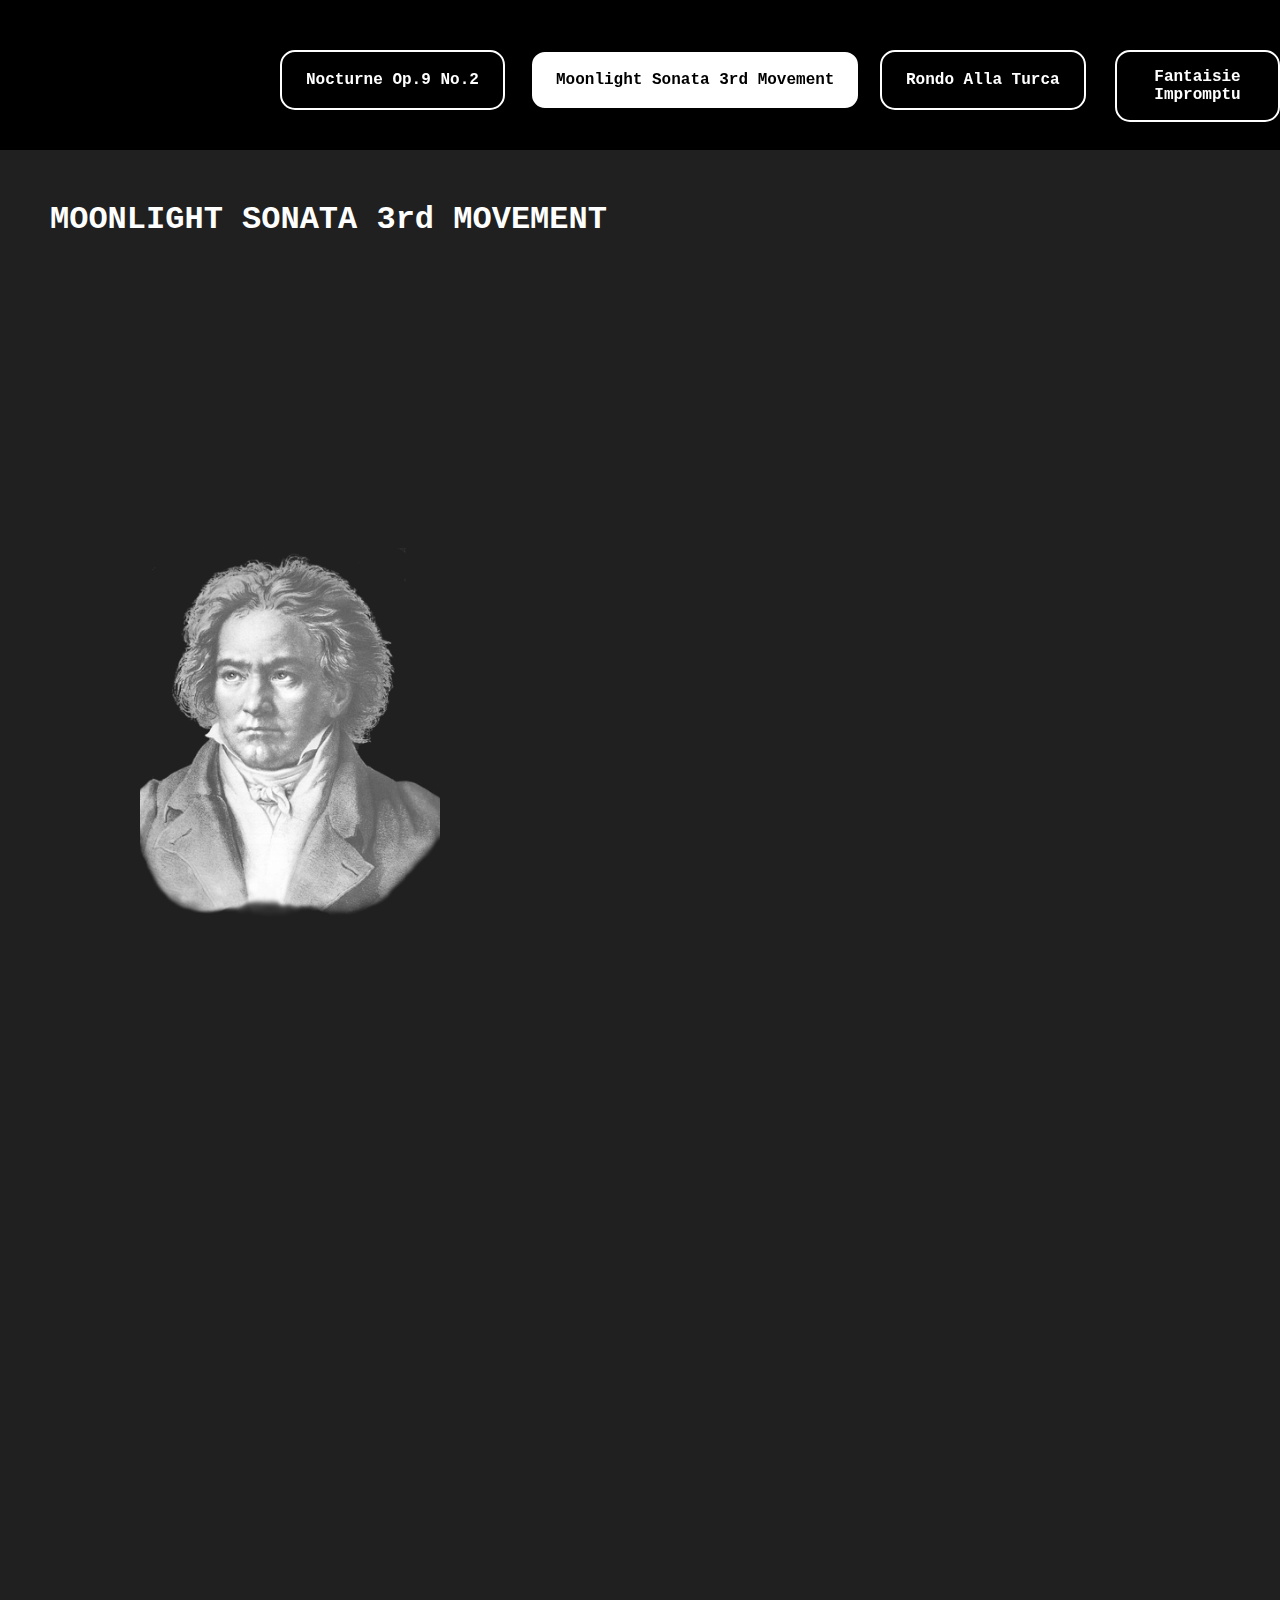
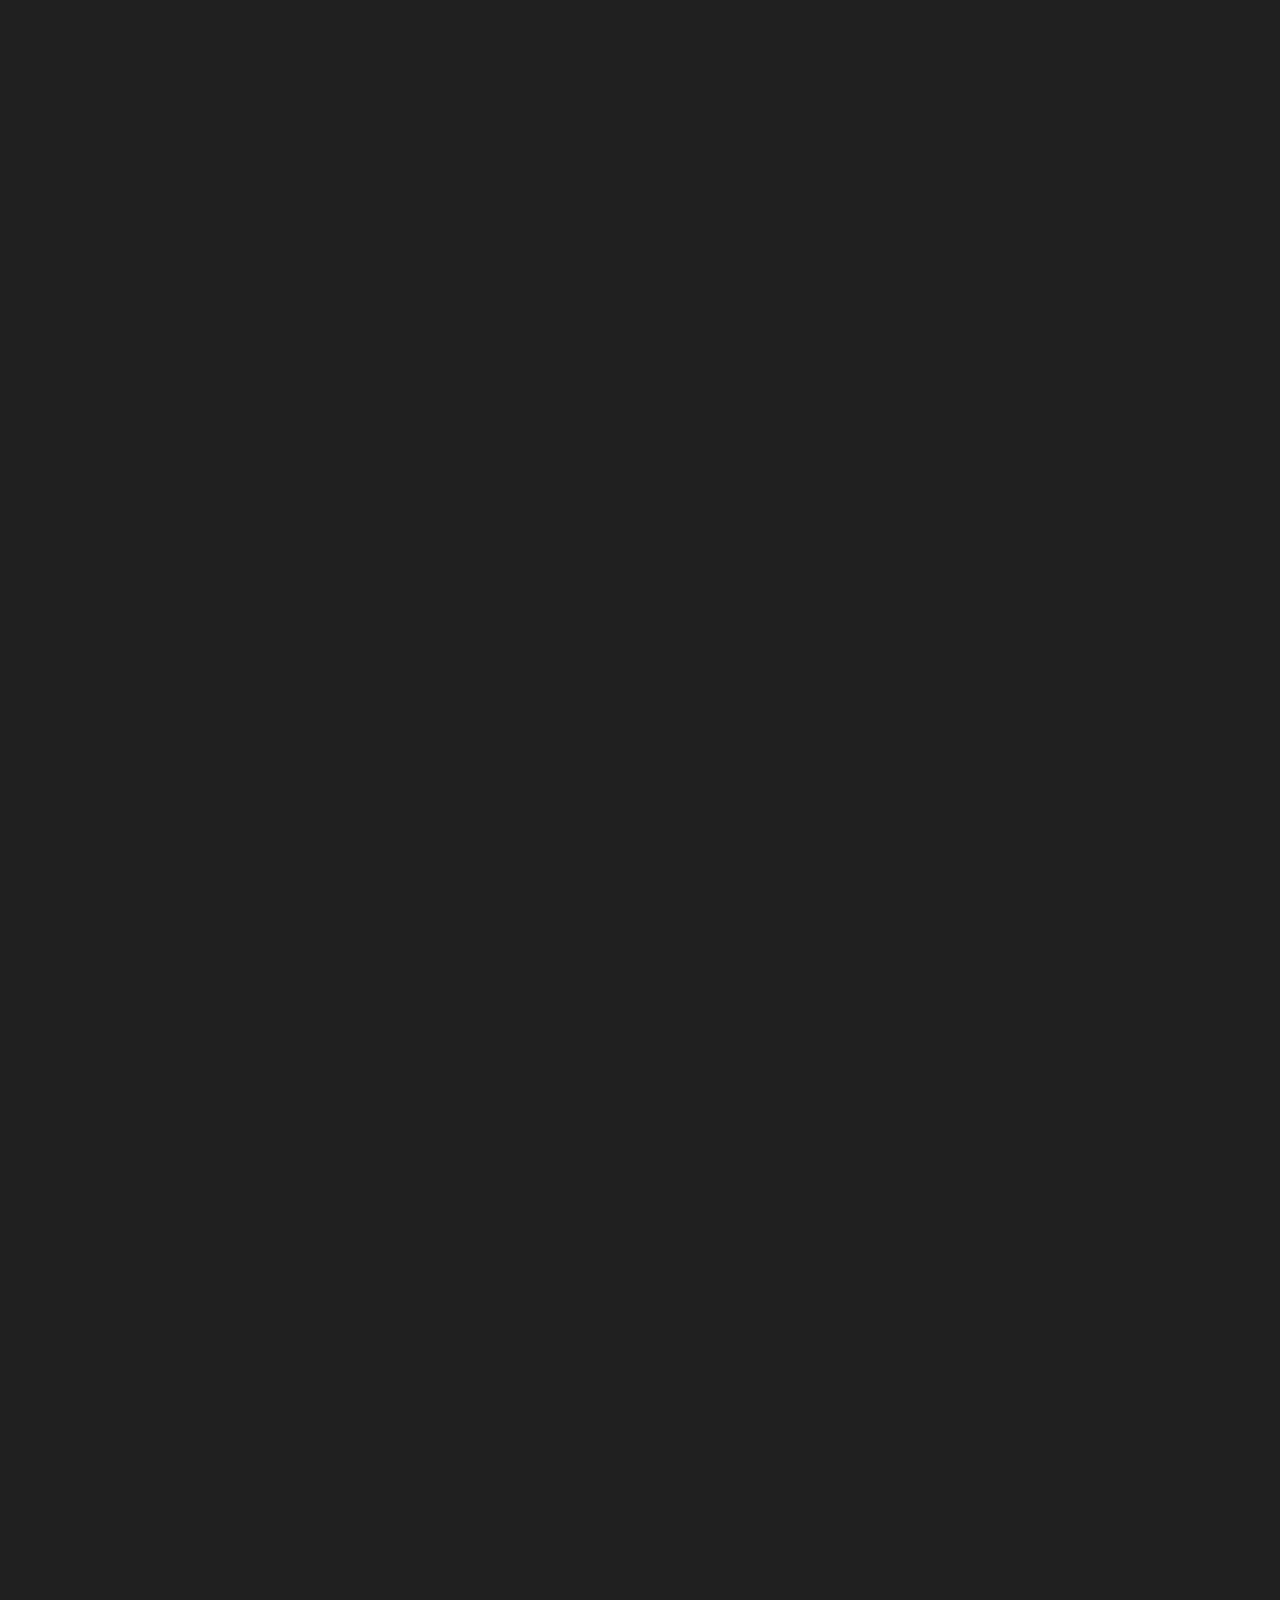
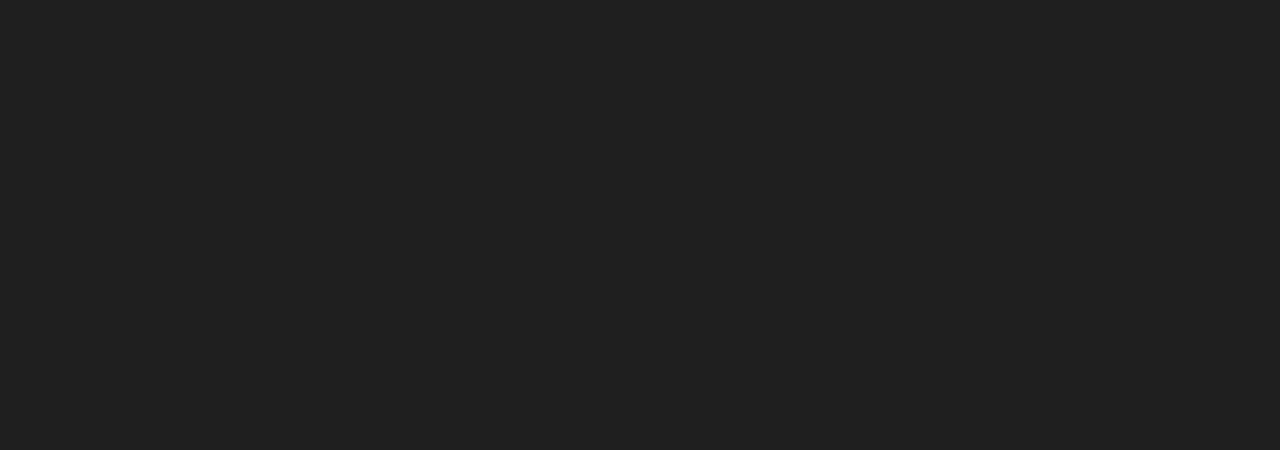
<file: moonlightsonatasite.html>
<!DOCTYPE html>
<html lang="en">
<head>
    <link rel="icon" type="image/png" href="favicon.png">
    <title>Moonlight Sonata 3rd Mv.</title>
    <style>

body {
            font-family: "JetBrains Mono", monospace;
            margin: 0;
            padding: 0;
            background-color: #202020;
            color: #ffffff;
            overflow-x: hidden; 
            overflow: hidden;
        }

        .button-start {
    position: relative;
    width: 100%; 
    height: 0; 
    display: flex;
    justify-content: center;
    align-items: center;
    z-index: 2;
  }
  
  
  .button-startm {
      position: absolute;
    top: 50px; 
    left: 280px; 
    appearance: none;
    background-color: #000000;
    border: 2px solid #ffffff;
    border-radius: 15px;
    box-sizing: border-box;
    color: #ffffff;
    cursor: pointer;
    display: inline-block;
    font-family: "JetBrains Mono", monospace;
    font-size: 16px;
    font-weight: 600;
    line-height: normal;
    margin: 0; 
    min-height: 60px;
    min-width: 0;
    outline: none;
    padding: 16px 24px;
    text-align: center;
    text-decoration: none;
    transition: all 300ms cubic-bezier(.23, 1, 0.32, 1);
    user-select: none;
    -webkit-user-select: none;
    touch-action: manipulation;
    width: auto; 
    will-change: transform;
  }
  
  .button-startm:disabled {
    pointer-events: none;
  }
  
  .button-startm:hover {
    box-shadow: rgba(255, 255, 255, 0.25) 0 8px 15px;
    transform: translateY(-10px);
  }
  
  .button-startm:active {
    box-shadow: none;
    transform: translateY(0);
  }
  
 
  .button-start1 {
    position: relative;
    width: 100%; 
    height: 0; 
    display: flex;
    justify-content: center;
    align-items: center;
    z-index: 2;
  }

  .button-startm1 {
    position: absolute;
  top: 50px; 
  left: 530px; 
  appearance: none;
  background-color: #ffffff;
  border: 2px solid #000000;
  border-radius: 15px;
  box-sizing: border-box;
  color: #000000;
  cursor: pointer;
  display: inline-block;
  font-family: "JetBrains Mono", monospace;
  font-size: 16px;
  font-weight: 600;
  line-height: normal;
  margin: 0; 
  min-height: 60px;
  min-width: 0;
  outline: none;
  padding: 16px 24px;
  text-align: center;
  text-decoration: none;
  transition: all 300ms cubic-bezier(.23, 1, 0.32, 1);
  user-select: none;
  -webkit-user-select: none;
  touch-action: manipulation;
  width: auto;
  will-change: transform;
}

.button-startm1:disabled {
  pointer-events: none;
}

.button-startm1:hover {
    box-shadow: rgba(255, 255, 255, 0.25) 0 8px 15px;
    transform: translateY(-10px);
}

.button-startm1:active {
  box-shadow: none;
  transform: translateY(0);
}


.button-start2 {
    position: relative;
    width: 100%; 
    height: 0; 
    display: flex;
    justify-content: center;
    align-items: center;
    z-index: 2;
  }

  .button-startm2 {
    position: absolute;
  top: 50px; 
  left: 880px; 
  appearance: none;
  background-color: #000000;
  border: 2px solid #ffffff;
  border-radius: 15px;
  box-sizing: border-box;
  color: #ffffff;
  cursor: pointer;
  display: inline-block;
  font-family: "JetBrains Mono", monospace;
  font-size: 16px;
  font-weight: 600;
  line-height: normal;
  margin: 0; 
  min-height: 60px;
  min-width: 0;
  outline: none;
  padding: 16px 24px;
  text-align: center;
  text-decoration: none;
  transition: all 300ms cubic-bezier(.23, 1, 0.32, 1);
  user-select: none;
  -webkit-user-select: none;
  touch-action: manipulation;
  width: auto; 
  will-change: transform;
}

.button-startm2:disabled {
  pointer-events: none;
}

.button-startm2:hover {
    box-shadow: rgba(255, 255, 255, 0.25) 0 8px 15px;
    transform: translateY(-10px);
}

.button-startm2:active {
  box-shadow: none;
  transform: translateY(0);
}

.button-start3 {
    position: relative;
    width: 100%; 
    height: 0; 
    display: flex;
    justify-content: center;
    align-items: center;
    z-index: 2;
  }

  .button-startm3 {
    position: absolute;
  top: 50px; 
  left: 1115px; 
  appearance: none;
  background-color: #000000;
  border: 2px solid #ffffff;
  border-radius: 15px;
  box-sizing: border-box;
  color: #ffffff;
  cursor: pointer;
  display: inline-block;
  font-family: "JetBrains Mono", monospace;
  font-size: 16px;
  font-weight: 600;
  line-height: normal;
  margin: 0; 
  min-height: 60px;
  min-width: 0;
  outline: none;
  padding: 16px 24px;
  text-align: center;
  text-decoration: none;
  transition: all 300ms cubic-bezier(.23, 1, 0.32, 1);
  user-select: none;
  -webkit-user-select: none;
  touch-action: manipulation;
  width: auto; 
  will-change: transform;
}

.button-startm3:disabled {
  pointer-events: none;
}

.button-startm3:hover {
    box-shadow: rgba(255, 255, 255, 0.25) 0 8px 15px;
    transform: translateY(-10px);
}

.button-startm3:active {
  box-shadow: none;
  transform: translateY(0);
}

.button-start4 {
    position: relative;
    width: 100%; 
    height: 0; 
    display: flex;
    justify-content: center;
    align-items: center;
    z-index: 2;
  }

  .button-startm4 {
    position: absolute;
  top: 50px; 
  left: 1378px; 
  appearance: none;
  background-color: #000000;
  border: 2px solid #ffffff;
  border-radius: 15px;
  box-sizing: border-box;
  color: #ffffff;
  cursor: pointer;
  display: inline-block;
  font-family: "JetBrains Mono", monospace;
  font-size: 16px;
  font-weight: 600;
  line-height: normal;
  margin: 0; 
  min-height: 60px;
  min-width: 0;
  outline: none;
  padding: 16px 24px;
  text-align: center;
  text-decoration: none;
  transition: all 300ms cubic-bezier(.23, 1, 0.32, 1);
  user-select: none;
  -webkit-user-select: none;
  touch-action: manipulation;
  width: auto; 
  will-change: transform;
}

.button-startm4:disabled {
  pointer-events: none;
}

.button-startm4:hover {
  box-shadow: rgba(255, 255, 255, 0.25) 0 8px 15px;
  transform: translateY(-10px);
}

.button-startm4:active {
  box-shadow: none;
  transform: translateY(0);
}

#header {
    opacity: 1;
    position: absolute;
    bottom: 1;
    left: 0;
    width: 100%;
    height: 150px;
    background-color: rgb(0, 0, 0);
    z-index: 1;
}

        .chunkoftext {
            display: flex;
            flex-direction: column;
            align-items: flex-start; 
            padding-top: 180px;
            margin-left: 50px; 
        }
        .fade-in {
            opacity: 0;
            transform: translateX(-50px);
            transition: opacity 1s, transform 1s;
        }
        .visible {
            opacity: 1;
            transform: translateX(0); }

   
        .imagefade {
            position: relative;
            width: 300px; 
            height: 370px; 
            overflow: hidden;
            border-radius: 15px;
            left: 140px;
            top: 20px
        }
        .imagefade {
            opacity: 0;
            transition: opacity 2s ease-in-out, transform 2s ease-in-out; 
            transform: translateY(20px); 
        }
        .visible {
            opacity: 1;
            transform: translateY(0);
        }
        .imagefade img {
            width: 100%; 
            height: 100%; 
            object-fit: cover;
        }

        .moonlightimagefade1 {
            position: relative;
            width: 200px; 
            height: 275px; 
            overflow: hidden;
            left: 700px;
            top: -700px;

        }
        .moonlightimagefade1 {
            opacity: 0;
            transition: opacity 2s ease-in-out, transform 2s ease-in-out; 
            transform: translateY(20px); 
        }
        .visible {
            opacity: 1;
            transform: translateY(0);
        }
        .moonlightimagefade1 img {
            width: 100%; 
            height: 100%; 
            object-fit: cover;
        }

        .moonlightimagefade2 {
            position: relative;
            width: 200px; 
            height: 275px; 
            overflow: hidden;
            left: 930px;
            top: -975px;
        }
        .moonlightimagefade2 {
            opacity: 0;
            transition: opacity 2s ease-in-out, transform 2s ease-in-out; 
            transform: translateY(20px); 
        }
        .visible {
            opacity: 1;
            transform: translateY(0);
        }
        .moonlightimagefade2 img {
            width: 100%; 
            height: 100%; 
            object-fit: cover;
        }

        .moonlightimagefade3 {
            position: relative;
            width: 200px; 
            height: 275px; 
            overflow: hidden;
            left: 1160px;
            top: -1250px;
        }
        .moonlightimagefade3 {
            opacity: 0;
            transition: opacity 2s ease-in-out, transform 2s ease-in-out; 
            transform: translateY(20px); 
        }
        .visible {
            opacity: 1;
            transform: translateY(0);
        }
        .moonlightimagefade3 img {
            width: 100%; 
            height: 100%; 
            object-fit: cover;
        }

        .moonlightimagefade4 {
            position: relative;
            width: 200px; 
            height: 275px; 
            overflow: hidden;
            left: 1390px;
            top: -1525px;
        }
        .moonlightimagefade4 {
            opacity: 0;
            transition: opacity 2s ease-in-out, transform 2s ease-in-out; 
            transform: translateY(20px); 
        }
        .visible {
            opacity: 1;
            transform: translateY(0);
        }
        .moonlightimagefade4 img {
            width: 100%; 
            height: 100%; 
            object-fit: cover;
        }

        .moonlightimagefade5 {
            position: relative;
            width: 200px; 
            height: 270px; 
            overflow: hidden;
            left: 1620px;
            top: -1800px;
        }
        .moonlightimagefade5 {
            opacity: 0;
            transition: opacity 2s ease-in-out, transform 2s ease-in-out; 
            transform: translateY(20px); 
        }
        .visible {
            opacity: 1;
            transform: translateY(0);
        }
        .moonlightimagefade5 img {
            width: 100%; 
            height: 100%; 
            object-fit: cover;
        }

        .moonlightimagefade6 {
            position: relative;
            width: 200px; 
            height: 275px; 
            overflow: hidden;
            left: 700px;
            top: -1740px;
        }
        .moonlightimagefade6 {
            opacity: 0;
            transition: opacity 2s ease-in-out, transform 2s ease-in-out; 
            transform: translateY(20px); 
        }
        .visible {
            opacity: 1;
            transform: translateY(0);
        }
        .moonlightimagefade6 img {
            width: 100%; 
            height: 100%; 
            object-fit: cover;
        }

        .moonlightimagefade7 {
            position: relative;
            width: 200px; 
            height: 275px; 
            overflow: hidden;
            left: 930px;
            top: -2015px;
        }
        .moonlightimagefade7 {
            opacity: 0;
            transition: opacity 2s ease-in-out, transform 2s ease-in-out; 
            transform: translateY(20px); 
        }
        .visible {
            opacity: 1;
            transform: translateY(0);
        }
        .moonlightimagefade7 img {
            width: 100%; 
            height: 100%; 
            object-fit: cover;
        }

        .moonlightimagefade8 {
            position: relative;
            width: 200px; 
            height: 275px; 
            overflow: hidden;
            left: 1160px;
            top: -2290px;
        }
        .moonlightimagefade8 {
            opacity: 0;
            transition: opacity 2s ease-in-out, transform 2s ease-in-out; 
            transform: translateY(20px); 
        }
        .visible {
            opacity: 1;
            transform: translateY(0);
        }
        .moonlightimagefade8 img {
            width: 100%; 
            height: 100%; 
            object-fit: cover;
        }

        .moonlightimagefade9 {
            position: relative;
            width: 200px; 
            height: 275px; 
            overflow: hidden;
            left: 1390px;
            top: -2565px;
        }
        .moonlightimagefade9 {
            opacity: 0;
            transition: opacity 2s ease-in-out, transform 2s ease-in-out; 
            transform: translateY(20px); 
        }
        .visible {
            opacity: 1;
            transform: translateY(0);
        }
        .moonlightimagefade9 img {
            width: 100%; 
            height: 100%; 
            object-fit: cover;
        }

        .moonlightimagefade10 {
            position: relative;
            width: 200px; 
            height: 275px; 
            overflow: hidden;
            left: 1620px;
            top: -2840px;
        }
        .moonlightimagefade10 {
            opacity: 0;
            transition: opacity 2s ease-in-out, transform 2s ease-in-out; 
            transform: translateY(20px); 
        }
        .visible {
            opacity: 1;
            transform: translateY(0);
        }
        .moonlightimagefade10 img {
            width: 100%; 
            height: 100%; 
            object-fit: cover;
        }
    </style>
</head>
<body>
    
    
    <div class="button-start">
        <a href="./nocturnesite.html">
            <button class="button-startm" role="button">Nocturne Op.9 No.2</button>
        </a>
      </div>

      <div class="button-start1">
        <a href="./index.html">
        <button class="button-startm1" role="button">Moonlight Sonata 3rd Movement</button>
        </a>
      </div>

      <div class="button-start2">
        <a href="./turkishsite.html">
          <button class="button-startm2" role="button">Rondo Alla Turca</button>
        </a>
      </div>
      
      <div class="button-start3">
        <a href="./fantaisiesite.html">
          <button class="button-startm3" role="button">Fantaisie Impromptu</button>
        </a>
      </div>

      <div class="button-start4">
        <a href="./FurEliseSite.html">
          <button class="button-startm4" role="button">Für Elise</button>
        </a>
    </div>
      
      <div id="header"></div>

<div class="chunkoftext"> 
    <h1 class="fade-in">MOONLIGHT SONATA 3rd MOVEMENT</h1>
    <i class="fade-in">Moms often make their kids play this to show off.</i>
    <p class="fade-in">Beethoven wrote it in C-sharp minor,</p>
    <p class="fade-in">with many fast broken chords and accented notes and, </p>
    <p class="fade-in">the fast Alberti bass sequences that are heard all over the song.</p>
    <p class="fade-in">One would need to be skillful, lively, and have incredible stamina, </p>
    <p class="fade-in">to meet the movement's technical demand to perform this movement.</p>
</div>

<div class="imagefade" id="imagefadejava">
    <img src="beethoven.png" alt="sexy man2">
</div>

<div class="moonlightimagefade1" id="moonlightimagefadejava1">
    <img src="moonlight1.png" alt="1">
</div>

<div class="moonlightimagefade2" id="moonlightimagefadejava2">
    <img src="moonlight2.png" alt="2">
</div>

<div class="moonlightimagefade3" id="moonlightimagefadejava3">
    <img src="moonlight3.png" alt="3">
</div>

<div class="moonlightimagefade4" id="moonlightimagefadejava4">
    <img src="moonlight4.png" alt="4">
</div>

<div class="moonlightimagefade5" id="moonlightimagefadejava5">
    <img src="moonlight5.png" alt="5">
</div>

<div class="moonlightimagefade6" id="moonlightimagefadejava6">
    <img src="moonlight6.png" alt="6">
</div>

<div class="moonlightimagefade7" id="moonlightimagefadejava7">
    <img src="moonlight7.png" alt="7">
</div>

<div class="moonlightimagefade8" id="moonlightimagefadejava8">
    <img src="moonlight8.png" alt="8">
</div>

<div class="moonlightimagefade9" id="moonlightimagefadejava9">
    <img src="moonlight9.png" alt="9">
</div>

<div class="moonlightimagefade10" id="moonlightimagefadejava10">
    <img src="moonlight10.png" alt="10">
</div>

    <script>
        //text script
        document.addEventListener('DOMContentLoaded', () => {
            const elements = document.querySelectorAll('.fade-in');
            elements.forEach((element, index) => {
                setTimeout(() => {
                    element.classList.add('visible');
                }, index * 1000); 
            });
        });
        //text script

        //image script
        document.addEventListener('DOMContentLoaded', () => {
            const image = document.getElementById('imagefadejava');
            setTimeout(() => {
                image.classList.add('visible');
            }, 500);
        });
        //image script

        document.addEventListener('DOMContentLoaded', () => {
            const image = document.getElementById('moonlightimagefadejava1');
            setTimeout(() => {
                image.classList.add('visible');
            }, 2500);
        });

        document.addEventListener('DOMContentLoaded', () => {
            const image = document.getElementById('moonlightimagefadejava2');
            setTimeout(() => {
                image.classList.add('visible');
            }, 2800);
        });


        document.addEventListener('DOMContentLoaded', () => {
            const image = document.getElementById('moonlightimagefadejava3');
            setTimeout(() => {
                image.classList.add('visible');
            }, 3100);
        });

        document.addEventListener('DOMContentLoaded', () => {
            const image = document.getElementById('moonlightimagefadejava4');
            setTimeout(() => {
                image.classList.add('visible');
            }, 3400);
        });

        document.addEventListener('DOMContentLoaded', () => {
            const image = document.getElementById('moonlightimagefadejava5');
            setTimeout(() => {
                image.classList.add('visible');
            }, 3700);
        });

        document.addEventListener('DOMContentLoaded', () => {
            const image = document.getElementById('moonlightimagefadejava6');
            setTimeout(() => {
                image.classList.add('visible');
            }, 4000);
        });

        document.addEventListener('DOMContentLoaded', () => {
            const image = document.getElementById('moonlightimagefadejava7');
            setTimeout(() => {
                image.classList.add('visible');
            }, 4300);
        });

        document.addEventListener('DOMContentLoaded', () => {
            const image = document.getElementById('moonlightimagefadejava8');
            setTimeout(() => {
                image.classList.add('visible');
            }, 4600);
        });

        document.addEventListener('DOMContentLoaded', () => {
            const image = document.getElementById('moonlightimagefadejava9');
            setTimeout(() => {
                image.classList.add('visible');
            }, 4900);
        });

        document.addEventListener('DOMContentLoaded', () => {
            const image = document.getElementById('moonlightimagefadejava10');
            setTimeout(() => {
                image.classList.add('visible');
            }, 5200);
        });

    </script>
</body>
</html>
</file>
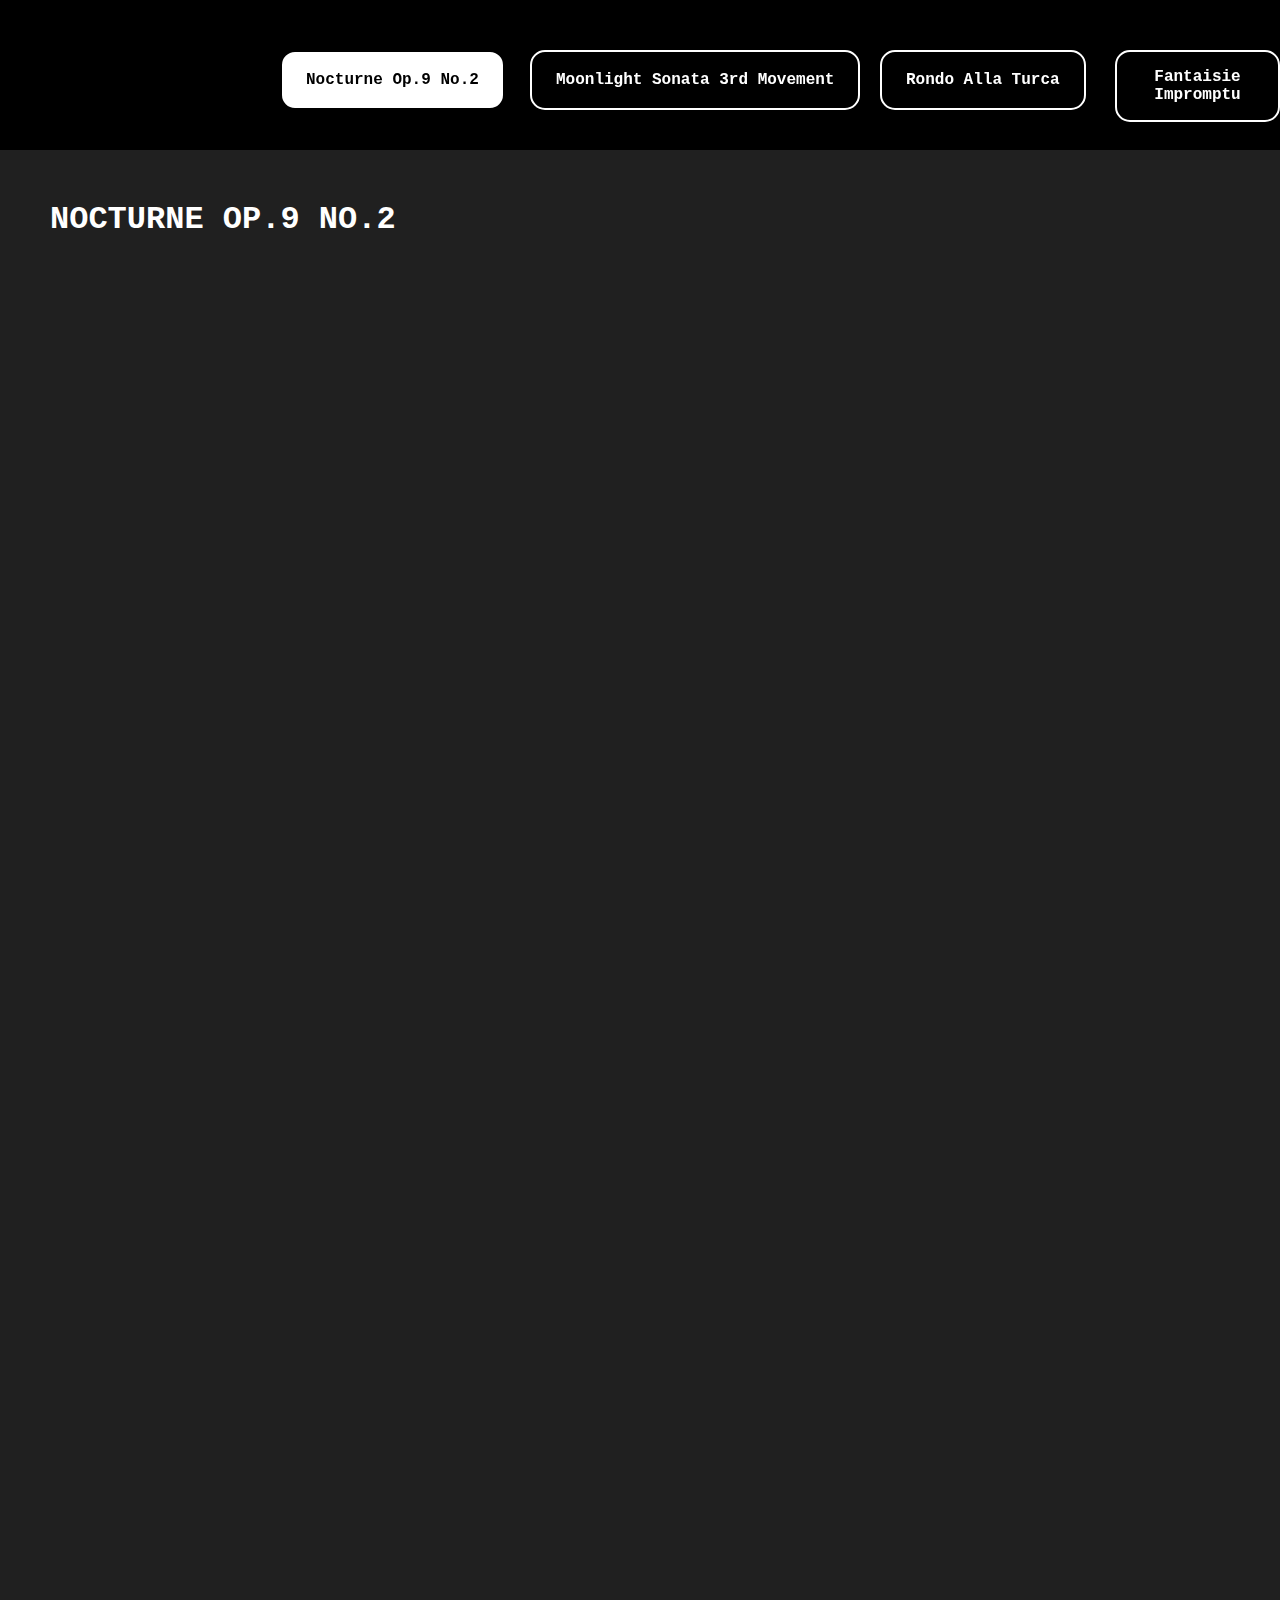
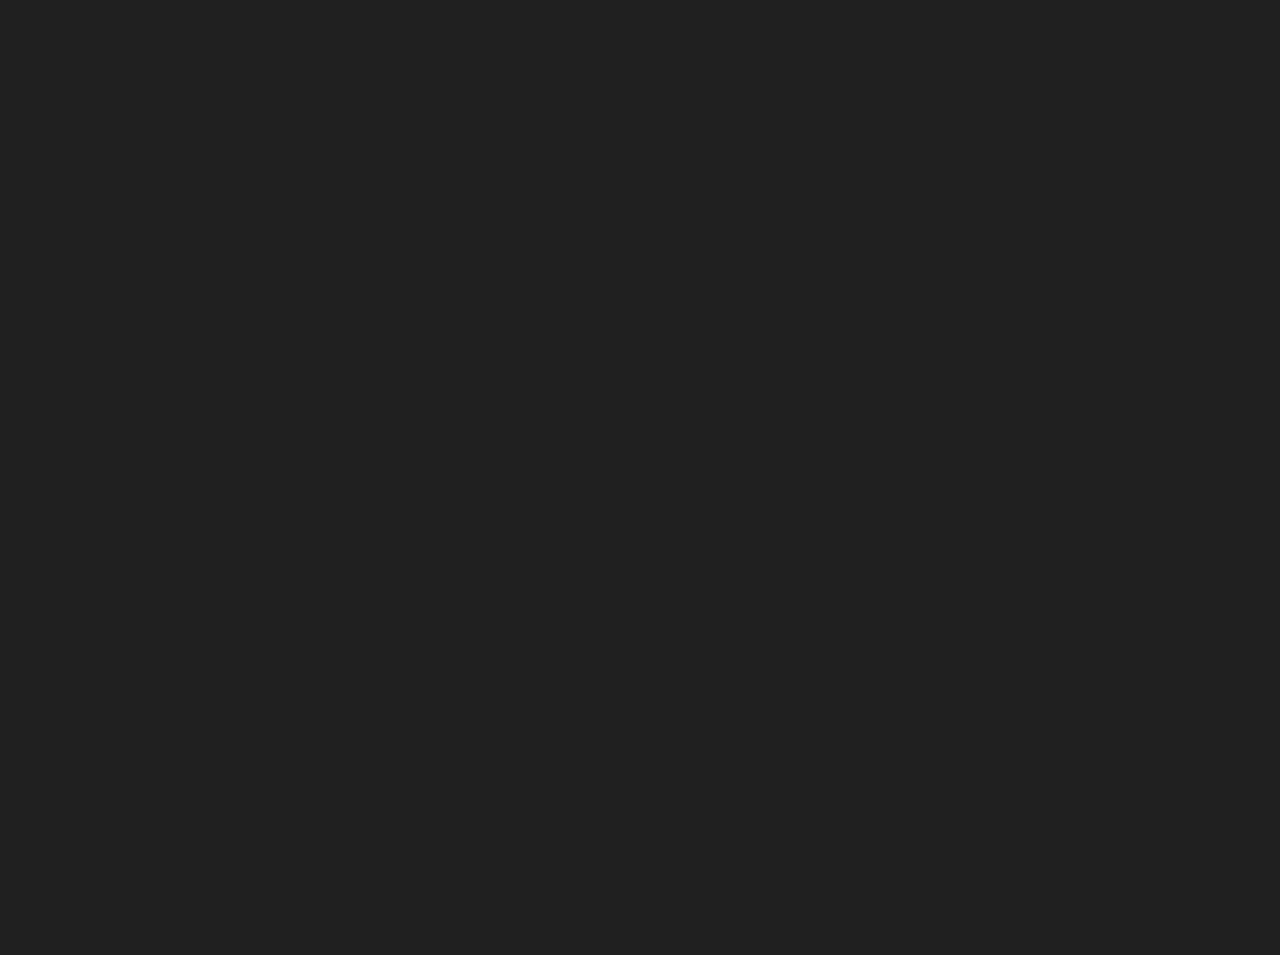
<file: nocturnesite.html>
<!DOCTYPE html>
<html lang="en">
<head>
  <link rel="icon" type="image/png" href="favicon.png">
    <title>Nocturne Op.9 No.2</title>
    <style>

body {
            font-family: "JetBrains Mono", monospace;
            margin: 0;
            padding: 0;
            background-color: #202020;
            color: #ffffff;
            overflow-x: hidden; 
            overflow: hidden;
        }

        .button-start {
    position: relative;
    width: 100%; 
    height: 0; 
    display: flex;
    justify-content: center;
    align-items: center;
    z-index: 2;
  }
  
  
  .button-startm {
      position: absolute;
    top: 50px; 
    left: 280px; 
    appearance: none;
    background-color: #ffffff;
    border: 2px solid #000000;
    border-radius: 15px;
    box-sizing: border-box;
    color: #000000;
    cursor: pointer;
    display: inline-block;
    font-family: "JetBrains Mono", monospace;
    font-size: 16px;
    font-weight: 600;
    line-height: normal;
    margin: 0; 
    min-height: 60px;
    min-width: 0;
    outline: none;
    padding: 16px 24px;
    text-align: center;
    text-decoration: none;
    transition: all 300ms cubic-bezier(.23, 1, 0.32, 1);
    user-select: none;
    -webkit-user-select: none;
    touch-action: manipulation;
    width: auto; 
    will-change: transform;
  }
  
  .button-startm:disabled {
    pointer-events: none;
  }
  
  .button-startm:hover {
    box-shadow: rgba(255, 255, 255, 0.25) 0 8px 15px;
    transform: translateY(-10px);
  }
  
  .button-startm:active {
    box-shadow: none;
    transform: translateY(0);
  }
  
 
  .button-start1 {
    position: relative;
    width: 100%; 
    height: 0; 
    display: flex;
    justify-content: center;
    align-items: center;
    z-index: 2;
  }

  .button-startm1 {
    position: absolute;
  top: 50px; 
  left: 530px; 
  appearance: none;
  background-color: #000000;
  border: 2px solid #ffffff;
  border-radius: 15px;
  box-sizing: border-box;
  color: #ffffff;
  cursor: pointer;
  display: inline-block;
  font-family: "JetBrains Mono", monospace;
  font-size: 16px;
  font-weight: 600;
  line-height: normal;
  margin: 0; 
  min-height: 60px;
  min-width: 0;
  outline: none;
  padding: 16px 24px;
  text-align: center;
  text-decoration: none;
  transition: all 300ms cubic-bezier(.23, 1, 0.32, 1);
  user-select: none;
  -webkit-user-select: none;
  touch-action: manipulation;
  width: auto; 
  will-change: transform;
}

.button-startm1:disabled {
  pointer-events: none;
}

.button-startm1:hover {
    box-shadow: rgba(255, 255, 255, 0.25) 0 8px 15px;
    transform: translateY(-10px);
}

.button-startm1:active {
  box-shadow: none;
  transform: translateY(0);
}


.button-start2 {
    position: relative;
    width: 100%; 
    height: 0; 
    display: flex;
    justify-content: center;
    align-items: center;
    z-index: 2;
  }

  .button-startm2 {
    position: absolute;
  top: 50px; 
  left: 880px; 
  appearance: none;
  background-color: #000000;
  border: 2px solid #ffffff;
  border-radius: 15px;
  box-sizing: border-box;
  color: #ffffff;
  cursor: pointer;
  display: inline-block;
  font-family: "JetBrains Mono", monospace;
  font-size: 16px;
  font-weight: 600;
  line-height: normal;
  margin: 0; 
  min-height: 60px;
  min-width: 0;
  outline: none;
  padding: 16px 24px;
  text-align: center;
  text-decoration: none;
  transition: all 300ms cubic-bezier(.23, 1, 0.32, 1);
  user-select: none;
  -webkit-user-select: none;
  touch-action: manipulation;
  width: auto; 
  will-change: transform;
}

.button-startm2:disabled {
  pointer-events: none;
}

.button-startm2:hover {
    box-shadow: rgba(255, 255, 255, 0.25) 0 8px 15px;
    transform: translateY(-10px);
}

.button-startm2:active {
  box-shadow: none;
  transform: translateY(0);
}

.button-start3 {
    position: relative;
    width: 100%; 
    height: 0; 
    display: flex;
    justify-content: center;
    align-items: center;
    z-index: 2;
  }

  .button-startm3 {
    position: absolute;
  top: 50px; 
  left: 1115px; 
  appearance: none;
  background-color: #000000;
  border: 2px solid #ffffff;
  border-radius: 15px;
  box-sizing: border-box;
  color: #ffffff;
  cursor: pointer;
  display: inline-block;
  font-family: "JetBrains Mono", monospace;
  font-size: 16px;
  font-weight: 600;
  line-height: normal;
  margin: 0; 
  min-height: 60px;
  min-width: 0;
  outline: none;
  padding: 16px 24px;
  text-align: center;
  text-decoration: none;
  transition: all 300ms cubic-bezier(.23, 1, 0.32, 1);
  user-select: none;
  -webkit-user-select: none;
  touch-action: manipulation;
  width: auto; 
  will-change: transform;
}

.button-startm3:disabled {
  pointer-events: none;
}

.button-startm3:hover {
    box-shadow: rgba(255, 255, 255, 0.25) 0 8px 15px;
    transform: translateY(-10px);
}

.button-startm3:active {
  box-shadow: none;
  transform: translateY(0);
}

.button-start4 {
    position: relative;
    width: 100%; 
    height: 0; 
    display: flex;
    justify-content: center;
    align-items: center;
    z-index: 2;
  }

  .button-startm4 {
    position: absolute;
  top: 50px; 
  left: 1378px; 
  appearance: none;
  background-color: #000000;
  border: 2px solid #ffffff;
  border-radius: 15px;
  box-sizing: border-box;
  color: #ffffff;
  cursor: pointer;
  display: inline-block;
  font-family: "JetBrains Mono", monospace;
  font-size: 16px;
  font-weight: 600;
  line-height: normal;
  margin: 0; 
  min-height: 60px;
  min-width: 0;
  outline: none;
  padding: 16px 24px;
  text-align: center;
  text-decoration: none;
  transition: all 300ms cubic-bezier(.23, 1, 0.32, 1);
  user-select: none;
  -webkit-user-select: none;
  touch-action: manipulation;
  width: auto; 
  will-change: transform;
}

.button-startm4:disabled {
  pointer-events: none;
}

.button-startm4:hover {
  box-shadow: rgba(255, 255, 255, 0.25) 0 8px 15px;
  transform: translateY(-10px);
}

.button-startm4:active {
  box-shadow: none;
  transform: translateY(0);
}

#header {
    opacity: 1;
    position: absolute;
    bottom: 1;
    left: 0;
    width: 100%;
    height: 150px;
    background-color: rgb(0, 0, 0);
    z-index: 1;
}

        .chunkoftext {
            display: flex;
            flex-direction: column;
            align-items: flex-start; 
            padding-top: 180px;
            margin-left: 50px; 
        }
        .fade-in {
            opacity: 0;
            transform: translateX(-50px);
            transition: opacity 1s, transform 1s;
        }
        .visible {
            opacity: 1;
            transform: translateX(0); }

   
        .imagefade {
            position: relative;
            width: 300px; 
            height: 370px; 
            overflow: hidden;
            border-radius: 15px;
            left: 70px;
            top: 20px
        }
        .imagefade {
            opacity: 0;
            transition: opacity 2s ease-in-out, transform 2s ease-in-out; 
            transform: translateY(20px); 
        }
        .visible {
            opacity: 1;
            transform: translateY(0);
        }
        .imagefade img {
            width: 100%; 
            height: 100%; 
            object-fit: cover;
        }

        .nocturneimagefade1 {
            position: relative;
            width: 400px; 
            height: 550px; 
            overflow: hidden;
            left: 570px;
            top: -550px;

        }
        .nocturneimagefade1 {
            opacity: 0;
            transition: opacity 2s ease-in-out, transform 2s ease-in-out; 
            transform: translateY(20px); 
        }
        .visible {
            opacity: 1;
            transform: translateY(0);
        }
        .nocturneimagefade1 img {
            width: 100%; 
            height: 100%; 
            object-fit: cover;
        }

        .nocturneimagefade2 {
            position: relative;
            width: 400px; 
            height: 550px; 
            overflow: hidden;
            left: 990px;
            top: -1099px;
        }
        .nocturneimagefade2 {
            opacity: 0;
            transition: opacity 2s ease-in-out, transform 2s ease-in-out; 
            transform: translateY(20px); 
        }
        .visible {
            opacity: 1;
            transform: translateY(0);
        }
        .nocturneimagefade2 img {
            width: 100%; 
            height: 100%; 
            object-fit: cover;
        }

        .nocturneimagefade3 {
            position: relative;
            width: 400px; 
            height: 550px; 
            overflow: hidden;
            left: 1410px;
            top: -1648px;
        }
        .nocturneimagefade3 {
            opacity: 0;
            transition: opacity 2s ease-in-out, transform 2s ease-in-out; 
            transform: translateY(20px); 
        }
        .visible {
            opacity: 1;
            transform: translateY(0);
        }
        .nocturneimagefade3 img {
            width: 100%; 
            height: 100%; 
            object-fit: cover;
        }
    </style>
</head>
<body>
    
    
    <div class="button-start">
        <a href="./index.html">
            <button class="button-startm" role="button">Nocturne Op.9 No.2</button>
        </a>
      </div>

      <div class="button-start1">
        <a href="./moonlightsonatasite.html">
        <button class="button-startm1" role="button">Moonlight Sonata 3rd Movement</button>
        </a>
      </div>

      <div class="button-start2">
        <a href="./turkishsite.html">
          <button class="button-startm2" role="button">Rondo Alla Turca</button>
        </a>
      </div>
      
      <div class="button-start3">
        <a href="./fantaisiesite.html">
          <button class="button-startm3" role="button">Fantaisie Impromptu</button>
        </a>
      </div>

      <div class="button-start4">
        <a href="./FurEliseSite.html">
          <button class="button-startm4" role="button">Für Elise</button>
        </a>
      </div>
      <div id="header"></div>

<div class="chunkoftext"> 
    <h1 class="fade-in">NOCTURNE OP.9 NO.2</h1>
    <i class="fade-in">THE most OVERPLAYED classical piece.</i>
    <p class="fade-in">As the song progress, the main melody is repeated thrice,</p>
    <p class="fade-in">and each time includes more and more ornamentation,</p>
    <p class="fade-in">a classic Chopin technique.</p>
    <p class="fade-in">The song is generally played with contrast,</p>
    <p class="fade-in">switching from light and sweet to loud and dramatic.</p>
</div>

<div class="imagefade" id="imagefadejava">
    <img src="chopin.png" alt="sexy man">
</div>

<div class="nocturneimagefade1" id="nocturneimagefadejava1">
    <img src="nocturne1.png" alt="1">
</div>

<div class="nocturneimagefade2" id="nocturneimagefadejava2">
    <img src="nocturne2.png" alt="2">
</div>

<div class="nocturneimagefade3" id="nocturneimagefadejava3">
    <img src="nocturne3.png" alt="3">
</div>


    <script>
        //text script
        document.addEventListener('DOMContentLoaded', () => {
            const elements = document.querySelectorAll('.fade-in');
            elements.forEach((element, index) => {
                setTimeout(() => {
                    element.classList.add('visible');
                }, index * 1000); 
            });
        });
        //text script

        //image script
        document.addEventListener('DOMContentLoaded', () => {
            const image = document.getElementById('imagefadejava');
            setTimeout(() => {
                image.classList.add('visible');
            }, 6500);
        });
        //image script

        document.addEventListener('DOMContentLoaded', () => {
            const image = document.getElementById('nocturneimagefadejava1');
            setTimeout(() => {
                image.classList.add('visible');
            }, 7000);
        });

        document.addEventListener('DOMContentLoaded', () => {
            const image = document.getElementById('nocturneimagefadejava2');
            setTimeout(() => {
                image.classList.add('visible');
            }, 7300);
        });


        document.addEventListener('DOMContentLoaded', () => {
            const image = document.getElementById('nocturneimagefadejava3');
            setTimeout(() => {
                image.classList.add('visible');
            }, 7600);
        });

    </script>
</body>
</html>
</file>
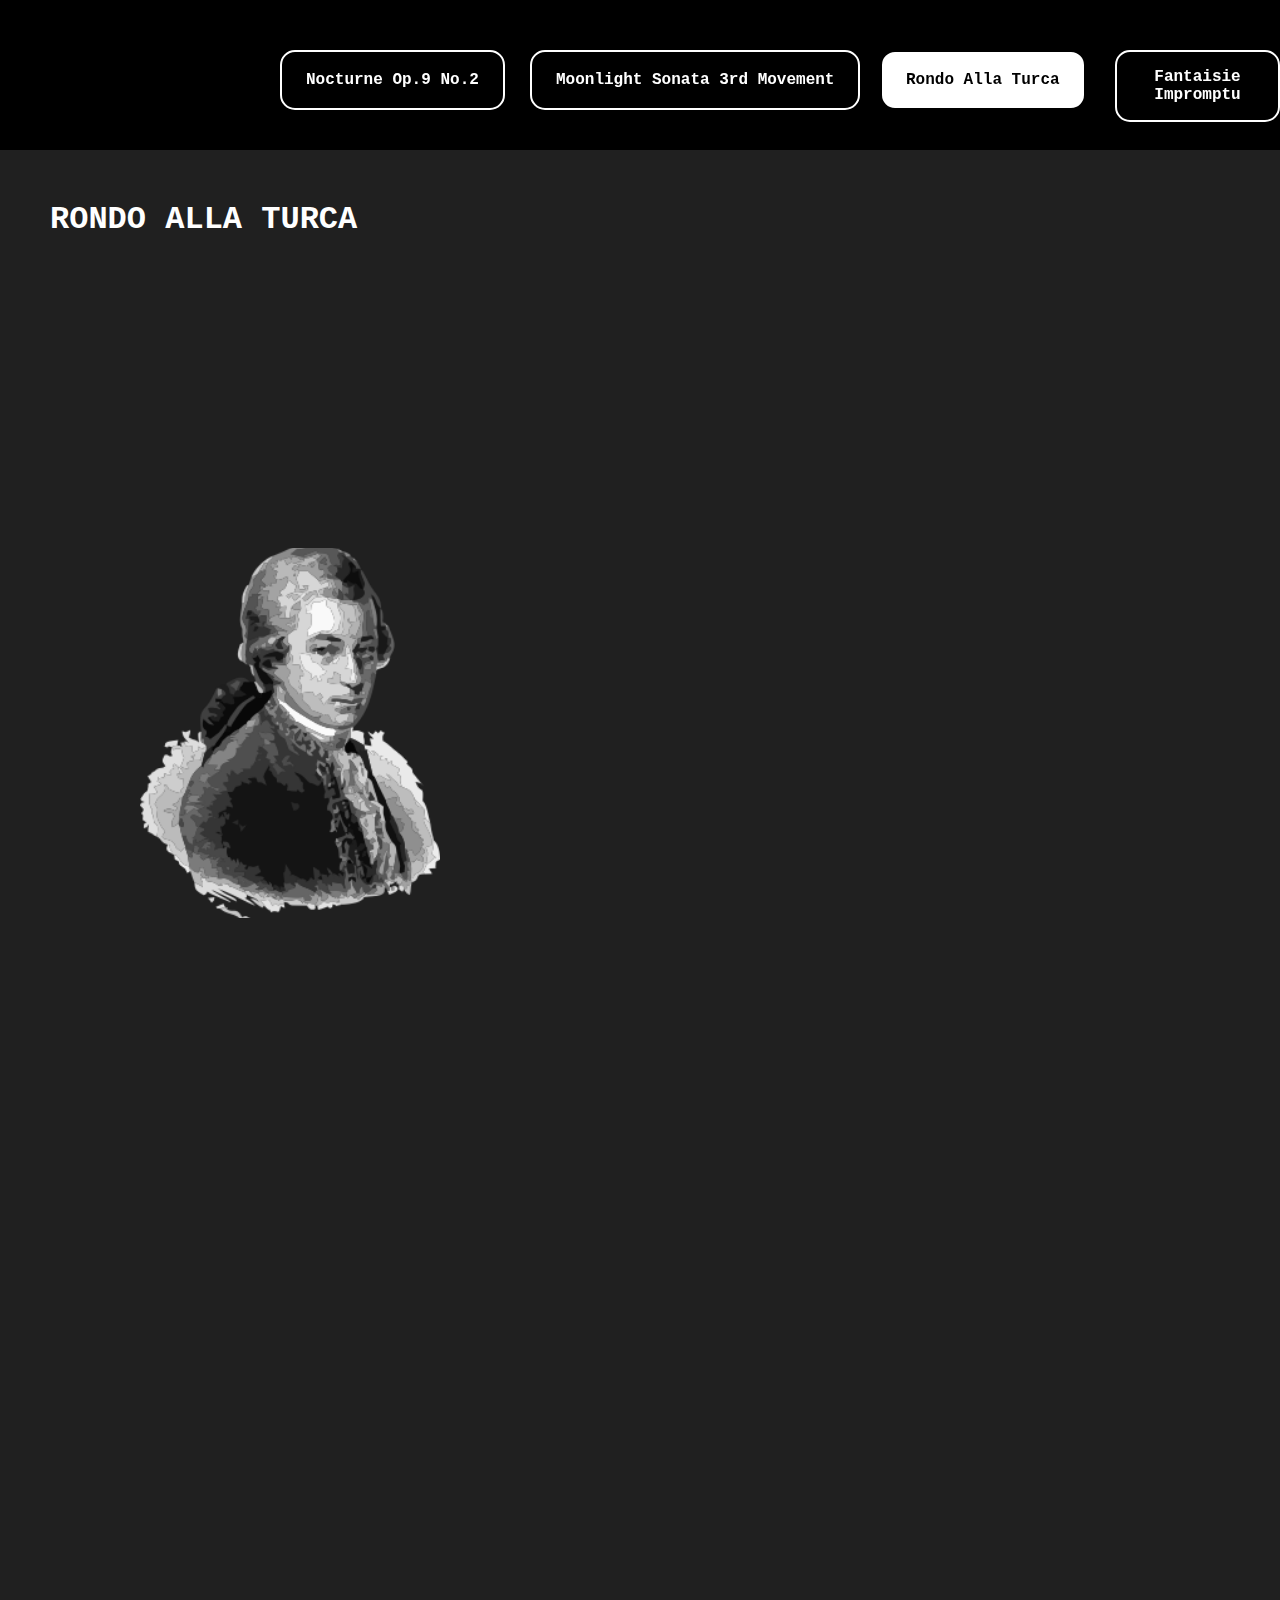
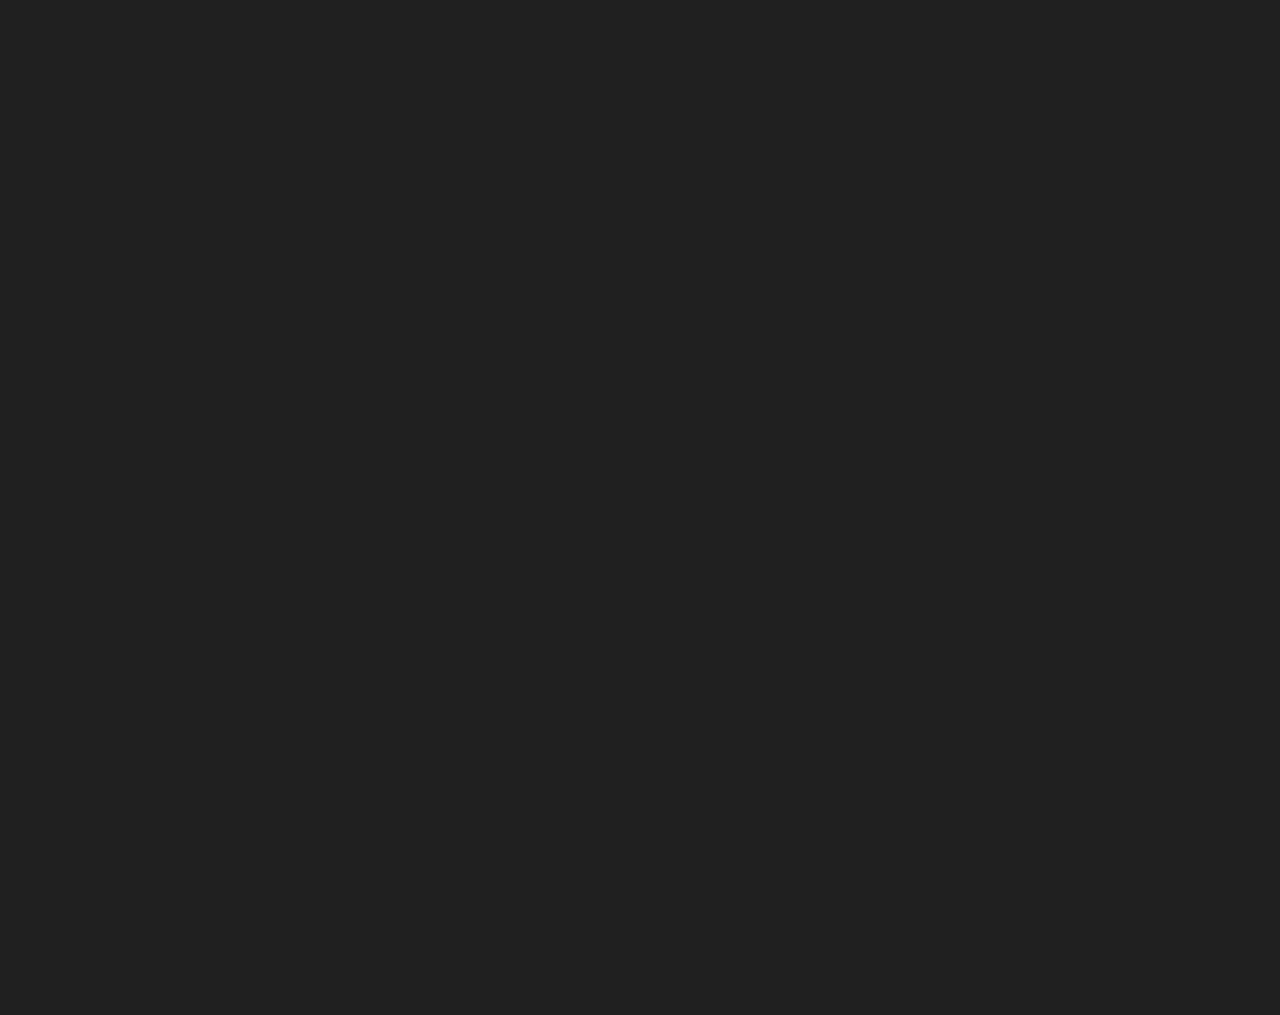
<file: turkishsite.html>
<!DOCTYPE html>
<html lang="en">
<head>
    <link rel="icon" type="image/png" href="favicon.png">
    <title>Rondo Alla Turca</title>
    <style>

body {
            font-family: "JetBrains Mono", monospace;
            margin: 0;
            padding: 0;
            background-color: #202020;
            color: #ffffff;
            overflow-x: hidden; 
            overflow: hidden;
        }

        .button-start {
    position: relative;
    width: 100%; 
    height: 0; 
    display: flex;
    justify-content: center;
    align-items: center;
    z-index: 2;
  }
  
  
  .button-startm {
      position: absolute;
    top: 50px; 
    left: 280px; 
    appearance: none;
    background-color: #000000;
    border: 2px solid #ffffff;
    border-radius: 15px;
    box-sizing: border-box;
    color: #ffffff;
    cursor: pointer;
    display: inline-block;
    font-family: "JetBrains Mono", monospace;
    font-size: 16px;
    font-weight: 600;
    line-height: normal;
    margin: 0; 
    min-height: 60px;
    min-width: 0;
    outline: none;
    padding: 16px 24px;
    text-align: center;
    text-decoration: none;
    transition: all 300ms cubic-bezier(.23, 1, 0.32, 1);
    user-select: none;
    -webkit-user-select: none;
    touch-action: manipulation;
    width: auto; 
    will-change: transform;
  }
  
  .button-startm:disabled {
    pointer-events: none;
  }
  
  .button-startm:hover {
    box-shadow: rgba(255, 255, 255, 0.25) 0 8px 15px;
    transform: translateY(-10px);
  }
  
  .button-startm:active {
    box-shadow: none;
    transform: translateY(0);
  }
  
 
  .button-start1 {
    position: relative;
    width: 100%; 
    height: 0; 
    display: flex;
    justify-content: center;
    align-items: center;
    z-index: 2;
  }

  .button-startm1 {
    position: absolute;
  top: 50px; 
  left: 530px; 
  appearance: none;
  background-color: #000000;
  border: 2px solid #ffffff;
  border-radius: 15px;
  box-sizing: border-box;
  color: #ffffff;
  cursor: pointer;
  display: inline-block;
  font-family: "JetBrains Mono", monospace;
  font-size: 16px;
  font-weight: 600;
  line-height: normal;
  margin: 0; 
  min-height: 60px;
  min-width: 0;
  outline: none;
  padding: 16px 24px;
  text-align: center;
  text-decoration: none;
  transition: all 300ms cubic-bezier(.23, 1, 0.32, 1);
  user-select: none;
  -webkit-user-select: none;
  touch-action: manipulation;
  width: auto; 
  will-change: transform;
}

.button-startm1:disabled {
  pointer-events: none;
}

.button-startm1:hover {
    box-shadow: rgba(255, 255, 255, 0.25) 0 8px 15px;
    transform: translateY(-10px);
}

.button-startm1:active {
  box-shadow: none;
  transform: translateY(0);
}


.button-start2 {
    position: relative;
    width: 100%; 
    height: 0; 
    display: flex;
    justify-content: center;
    align-items: center;
    z-index: 2;
  }

  .button-startm2 {
    position: absolute;
  top: 50px; 
  left: 880px; 
  appearance: none;
  background-color: #ffffff;
  border: 2px solid #000000;
  border-radius: 15px;
  box-sizing: border-box;
  color: #000000;
  cursor: pointer;
  display: inline-block;
  font-family: "JetBrains Mono", monospace;
  font-size: 16px;
  font-weight: 600;
  line-height: normal;
  margin: 0; 
  min-height: 60px;
  min-width: 0;
  outline: none;
  padding: 16px 24px;
  text-align: center;
  text-decoration: none;
  transition: all 300ms cubic-bezier(.23, 1, 0.32, 1);
  user-select: none;
  -webkit-user-select: none;
  touch-action: manipulation;
  width: auto; 
  will-change: transform;
}

.button-startm2:disabled {
  pointer-events: none;
}

.button-startm2:hover {
    box-shadow: rgba(255, 255, 255, 0.25) 0 8px 15px;
    transform: translateY(-10px);
}

.button-startm2:active {
  box-shadow: none;
  transform: translateY(0);
}

.button-start3 {
    position: relative;
    width: 100%; 
    height: 0; 
    display: flex;
    justify-content: center;
    align-items: center;
    z-index: 2;
  }

  .button-startm3 {
    position: absolute;
  top: 50px; 
  left: 1115px; 
  appearance: none;
  background-color: #000000;
  border: 2px solid #ffffff;
  border-radius: 15px;
  box-sizing: border-box;
  color: #ffffff;
  cursor: pointer;
  display: inline-block;
  font-family: "JetBrains Mono", monospace;
  font-size: 16px;
  font-weight: 600;
  line-height: normal;
  margin: 0; 
  min-height: 60px;
  min-width: 0;
  outline: none;
  padding: 16px 24px;
  text-align: center;
  text-decoration: none;
  transition: all 300ms cubic-bezier(.23, 1, 0.32, 1);
  user-select: none;
  -webkit-user-select: none;
  touch-action: manipulation;
  width: auto; 
  will-change: transform;
}

.button-startm3:disabled {
  pointer-events: none;
}

.button-startm3:hover {
    box-shadow: rgba(255, 255, 255, 0.25) 0 8px 15px;
    transform: translateY(-10px);
}

.button-startm3:active {
  box-shadow: none;
  transform: translateY(0);
}

.button-start4 {
    position: relative;
    width: 100%; 
    height: 0; 
    display: flex;
    justify-content: center;
    align-items: center;
    z-index: 2;
  }

  .button-startm4 {
    position: absolute;
  top: 50px; 
  left: 1378px; 
  appearance: none;
  background-color: #000000;
  border: 2px solid #ffffff;
  border-radius: 15px;
  box-sizing: border-box;
  color: #ffffff;
  cursor: pointer;
  display: inline-block;
  font-family: "JetBrains Mono", monospace;
  font-size: 16px;
  font-weight: 600;
  line-height: normal;
  margin: 0; 
  min-height: 60px;
  min-width: 0;
  outline: none;
  padding: 16px 24px;
  text-align: center;
  text-decoration: none;
  transition: all 300ms cubic-bezier(.23, 1, 0.32, 1);
  user-select: none;
  -webkit-user-select: none;
  touch-action: manipulation;
  width: auto; 
  will-change: transform;
}

.button-startm4:disabled {
  pointer-events: none;
}

.button-startm4:hover {
  box-shadow: rgba(255, 255, 255, 0.25) 0 8px 15px;
  transform: translateY(-10px);
}

.button-startm4:active {
  box-shadow: none;
  transform: translateY(0);
}

#header {
    opacity: 1;
    position: absolute;
    bottom: 1;
    left: 0;
    width: 100%;
    height: 150px;
    background-color: rgb(0, 0, 0);
    z-index: 1;
}

        .chunkoftext {
            display: flex;
            flex-direction: column;
            align-items: flex-start; 
            padding-top: 180px;
            margin-left: 50px; 
        }
        .fade-in {
            opacity: 0;
            transform: translateX(-50px);
            transition: opacity 1s, transform 1s;
        }
        .visible {
            opacity: 1;
            transform: translateX(0); }

   
        .imagefade {
            position: relative;
            width: 300px; 
            height: 370px; 
            overflow: hidden;
            border-radius: 15px;
            left: 140px;
            top: 20px
        }
        .imagefade {
            opacity: 0;
            transition: opacity 2s ease-in-out, transform 2s ease-in-out; 
            transform: translateY(20px); 
        }
        .visible {
            opacity: 1;
            transform: translateY(0);
        }
        .imagefade img {
            width: 100%; 
            height: 100%; 
            object-fit: cover;
        }

        .turkishimagefade1 {
            position: relative;
            width: 500px; 
            height: 680px; 
            overflow: hidden;
            left: 800px;
            top: -700px;

        }
        .turkishimagefade1 {
            opacity: 0;
            transition: opacity 2s ease-in-out, transform 2s ease-in-out; 
            transform: translateY(20px); 
        }
        .visible {
            opacity: 1;
            transform: translateY(0);
        }
        .turkishimagefade1 img {
            width: 100%; 
            height: 100%; 
            object-fit: cover;
        }

        .turkishimagefade2 {
            position: relative;
            width: 150px; 
            height: 206px; 
            overflow: hidden;
            left: 1350px;
            top: -1380px;
        }
        .turkishimagefade2 {
            opacity: 0;
            transition: opacity 2s ease-in-out, transform 2s ease-in-out; 
            transform: translateY(20px); 
        }
        .visible {
            opacity: 1;
            transform: translateY(0);
        }
        .turkishimagefade2 img {
            width: 100%; 
            height: 100%; 
            object-fit: cover;
        }

        .turkishimagefade3 {
            position: relative;
            width: 150px; 
            height: 206px; 
            overflow: hidden;
            left: 1550px;
            top: -1587px;
        }
        .turkishimagefade3 {
            opacity: 0;
            transition: opacity 2s ease-in-out, transform 2s ease-in-out; 
            transform: translateY(20px); 
        }
        .visible {
            opacity: 1;
            transform: translateY(0);
        }
        .turkishimagefade3 img {
            width: 100%; 
            height: 100%; 
            object-fit: cover;
        }

        .turkishimagefade4 {
            position: relative;
            width: 150px; 
            height: 206px; 
            overflow: hidden;
            left: 1350px;
            top: -1556px;
        }
        .turkishimagefade4 {
            opacity: 0;
            transition: opacity 2s ease-in-out, transform 2s ease-in-out; 
            transform: translateY(20px); 
        }
        .visible {
            opacity: 1;
            transform: translateY(0);
        }
        .turkishimagefade4 img {
            width: 100%; 
            height: 100%; 
            object-fit: cover;
        }

        .turkishimagefade5 {
            position: relative;
            width: 150px; 
            height: 206px; 
            overflow: hidden;
            left: 1550px;
            top: -1762px;
        }
        .turkishimagefade5 {
            opacity: 0;
            transition: opacity 2s ease-in-out, transform 2s ease-in-out; 
            transform: translateY(20px); 
        }
        .visible {
            opacity: 1;
            transform: translateY(0);
        }
        .turkishimagefade5 img {
            width: 100%; 
            height: 100%; 
            object-fit: cover;
        }

        .turkishimagefade6 {
            position: relative;
            width: 150px; 
            height: 206px; 
            overflow: hidden;
            left: 1350px;
            top: -1730px;
        }
        .turkishimagefade6 {
            opacity: 0;
            transition: opacity 2s ease-in-out, transform 2s ease-in-out; 
            transform: translateY(20px); 
        }
        .visible {
            opacity: 1;
            transform: translateY(0);
        }
        .turkishimagefade6 img {
            width: 100%; 
            height: 100%; 
            object-fit: cover;
        }

    </style>
</head>
<body>
    
    
    <div class="button-start">
        <a href="./nocturnesite.html">
            <button class="button-startm" role="button">Nocturne Op.9 No.2</button>
        </a>
      </div>

      <div class="button-start1">
        <a href="./moonlightsonatasite.html">
        <button class="button-startm1" role="button">Moonlight Sonata 3rd Movement</button>
        </a>
      </div>

      <div class="button-start2">
        <a href="./index.html">
          <button class="button-startm2" role="button">Rondo Alla Turca</button>
        </a>
      </div>
      
      <div class="button-start3">
        <a href="./fantaisiesite.html">
          <button class="button-startm3" role="button">Fantaisie Impromptu</button>
        </a>
      </div>

      <div class="button-start4">
        <a href="./FurEliseSite.html">
          <button class="button-startm4" role="button">Für Elise</button>
        </a>
    </div>
      
      
      <div id="header"></div>

<div class="chunkoftext"> 
    <h1 class="fade-in">RONDO ALLA TURCA</h1>
    <i class="fade-in">My mother forced me to play this as fast as I can :(</i>
    <p class="fade-in">The last movement, marked Alla turca, popularly known as the"Turkish March",</p>
    <p class="fade-in">is often heard on its own and is one of Mozart's best-known piano pieces. </p>
    <p class="fade-in">Mozart himself titled the rondo "Alla turca".</p>
    <p class="fade-in"> It imitates the sound of Turkish Janissary bands, </p>
    <p class="fade-in"> the music of which was much in vogue at that time.</p>
</div>

<div class="imagefade" id="imagefadejava">
    <img src="mozart.png" alt="sexy man3">
</div>

<div class="turkishimagefade1" id="turkishimagefadejava1">
    <img src="turkish1.png" alt="1">
</div>

<div class="turkishimagefade2" id="turkishimagefadejava2">
    <img src="turkish2.png" alt="2">
</div>

<div class="turkishimagefade3" id="turkishimagefadejava3">
    <img src="turkish3.png" alt="3">
</div>

<div class="turkishimagefade4" id="turkishimagefadejava4">
    <img src="turkish4.png" alt="4">
</div>

<div class="turkishimagefade5" id="turkishimagefadejava5">
    <img src="turkish5.png" alt="5">
</div>

<div class="turkishimagefade6" id="turkishimagefadejava6">
    <img src="turkish6.png" alt="6">
</div>


    <script>
        //text script
        document.addEventListener('DOMContentLoaded', () => {
            const elements = document.querySelectorAll('.fade-in');
            elements.forEach((element, index) => {
                setTimeout(() => {
                    element.classList.add('visible');
                }, index * 1000); 
            });
        });
        //text script

        //image script
        document.addEventListener('DOMContentLoaded', () => {
            const image = document.getElementById('imagefadejava');
            setTimeout(() => {
                image.classList.add('visible');
            }, 500);
        });
        //image script

        document.addEventListener('DOMContentLoaded', () => {
            const image = document.getElementById('turkishimagefadejava1');
            setTimeout(() => {
                image.classList.add('visible');
            }, 2500);
        });

        document.addEventListener('DOMContentLoaded', () => {
            const image = document.getElementById('turkishimagefadejava2');
            setTimeout(() => {
                image.classList.add('visible');
            }, 2800);
        });


        document.addEventListener('DOMContentLoaded', () => {
            const image = document.getElementById('turkishimagefadejava3');
            setTimeout(() => {
                image.classList.add('visible');
            }, 3100);
        });

        document.addEventListener('DOMContentLoaded', () => {
            const image = document.getElementById('turkishimagefadejava4');
            setTimeout(() => {
                image.classList.add('visible');
            }, 3400);
        });

        document.addEventListener('DOMContentLoaded', () => {
            const image = document.getElementById('turkishimagefadejava5');
            setTimeout(() => {
                image.classList.add('visible');
            }, 3700);
        });

        document.addEventListener('DOMContentLoaded', () => {
            const image = document.getElementById('turkishimagefadejava6');
            setTimeout(() => {
                image.classList.add('visible');
            }, 4000);
        });

    </script>
</body>
</html>
</file>
<file: realwebsite.css>
body {
            font-family: "JetBrains Mono", monospace;
            margin: 0;
            padding: 0;
            background-color: #202020;
            color: #ffffff;
            overflow-x: hidden; 
            
        }

        main {
            padding: 20px;
            height: 1000px; /* for height */
        }

       
.button-start {
    position: relative;
    width: 100%; 
    height: 0; 
    display: flex;
    justify-content: center;
    align-items: center;
    z-index: 2;
  }
  
  
  .button-startm {
      position: absolute;
    top: 50px; 
    left: 280px; 
    appearance: none;
    background-color: #000000;
    border: 2px solid #ffffff;
    border-radius: 15px;
    box-sizing: border-box;
    color: #ffffff;
    cursor: pointer;
    display: inline-block;
    font-family: "JetBrains Mono", monospace;
    font-size: 16px;
    font-weight: 600;
    line-height: normal;
    margin: 0; 
    min-height: 60px;
    min-width: 0;
    outline: none;
    padding: 16px 24px;
    text-align: center;
    text-decoration: none;
    transition: all 300ms cubic-bezier(.23, 1, 0.32, 1);
    user-select: none;
    -webkit-user-select: none;
    touch-action: manipulation;
    width: auto; 
    will-change: transform;
  }
  
  .button-startm:disabled {
    pointer-events: none;
  }
  
  .button-startm:hover {
    box-shadow: rgba(255, 255, 255, 0.25) 0 8px 15px;
    transform: translateY(-10px);
  }
  
  .button-startm:active {
    box-shadow: none;
    transform: translateY(0);
  }
  
 
  .button-start1 {
    position: relative;
    width: 100%; 
    height: 0; 
    display: flex;
    justify-content: center;
    align-items: center;
    z-index: 2;
  }

  .button-startm1 {
    position: absolute;
  top: 50px; 
  left: 530px; 
  appearance: none;
  background-color: #000000;
  border: 2px solid #ffffff;
  border-radius: 15px;
  box-sizing: border-box;
  color: #ffffff;
  cursor: pointer;
  display: inline-block;
  font-family: "JetBrains Mono", monospace;
  font-size: 16px;
  font-weight: 600;
  line-height: normal;
  margin: 0; 
  min-height: 60px;
  min-width: 0;
  outline: none;
  padding: 16px 24px;
  text-align: center;
  text-decoration: none;
  transition: all 300ms cubic-bezier(.23, 1, 0.32, 1);
  user-select: none;
  -webkit-user-select: none;
  touch-action: manipulation;
  width: auto; 
  will-change: transform;
}

.button-startm1:disabled {
  pointer-events: none;
}

.button-startm1:hover {
    box-shadow: rgba(255, 255, 255, 0.25) 0 8px 15px;
    transform: translateY(-10px);
}

.button-startm1:active {
  box-shadow: none;
  transform: translateY(0);
}


.button-start2 {
    position: relative;
    width: 100%; 
    height: 0; 
    display: flex;
    justify-content: center;
    align-items: center;
    z-index: 2;
  }

  .button-startm2 {
    position: absolute;
  top: 50px; 
  left: 880px; 
  appearance: none;
  background-color: #000000;
  border: 2px solid #ffffff;
  border-radius: 15px;
  box-sizing: border-box;
  color: #ffffff;
  cursor: pointer;
  display: inline-block;
  font-family: "JetBrains Mono", monospace;
  font-size: 16px;
  font-weight: 600;
  line-height: normal;
  margin: 0; 
  min-height: 60px;
  min-width: 0;
  outline: none;
  padding: 16px 24px;
  text-align: center;
  text-decoration: none;
  transition: all 300ms cubic-bezier(.23, 1, 0.32, 1);
  user-select: none;
  -webkit-user-select: none;
  touch-action: manipulation;
  width: auto; 
  will-change: transform;
}

.button-startm2:disabled {
  pointer-events: none;
}

.button-startm2:hover {
    box-shadow: rgba(255, 255, 255, 0.25) 0 8px 15px;
    transform: translateY(-10px);
}

.button-startm2:active {
  box-shadow: none;
  transform: translateY(0);
}

.button-start3 {
    position: relative;
    width: 100%; 
    height: 0; 
    display: flex;
    justify-content: center;
    align-items: center;
    z-index: 2;
  }

  .button-startm3 {
    position: absolute;
  top: 50px; 
  left: 1115px; 
  appearance: none;
  background-color: #000000;
  border: 2px solid #ffffff;
  border-radius: 15px;
  box-sizing: border-box;
  color: #ffffff;
  cursor: pointer;
  display: inline-block;
  font-family: "JetBrains Mono", monospace;
  font-size: 16px;
  font-weight: 600;
  line-height: normal;
  margin: 0; 
  min-height: 60px;
  min-width: 0;
  outline: none;
  padding: 16px 24px;
  text-align: center;
  text-decoration: none;
  transition: all 300ms cubic-bezier(.23, 1, 0.32, 1);
  user-select: none;
  -webkit-user-select: none;
  touch-action: manipulation;
  width: auto; 
  will-change: transform;
}

.button-startm3:disabled {
  pointer-events: none;
}

.button-startm3:hover {
    box-shadow: rgba(255, 255, 255, 0.25) 0 8px 15px;
    transform: translateY(-10px);
}

.button-startm3:active {
  box-shadow: none;
  transform: translateY(0);
}

.button-start4 {
    position: relative;
    width: 100%; 
    height: 0; 
    display: flex;
    justify-content: center;
    align-items: center;
    z-index: 2;
  }

  .button-startm4 {
    position: absolute;
  top: 50px; 
  left: 1378px; 
  appearance: none;
  background-color: #000000;
  border: 2px solid #ffffff;
  border-radius: 15px;
  box-sizing: border-box;
  color: #ffffff;
  cursor: pointer;
  display: inline-block;
  font-family: "JetBrains Mono", monospace;
  font-size: 16px;
  font-weight: 600;
  line-height: normal;
  margin: 0; 
  min-height: 60px;
  min-width: 0;
  outline: none;
  padding: 16px 24px;
  text-align: center;
  text-decoration: none;
  transition: all 300ms cubic-bezier(.23, 1, 0.32, 1);
  user-select: none;
  -webkit-user-select: none;
  touch-action: manipulation;
  width: auto; 
  will-change: transform;
}

.button-startm4:disabled {
  pointer-events: none;
}

.button-startm4:hover {
  box-shadow: rgba(255, 255, 255, 0.25) 0 8px 15px;
  transform: translateY(-10px);
}

.button-startm4:active {
  box-shadow: none;
  transform: translateY(0);
}

#header {
    opacity: 1;
    position: absolute;
    bottom: 1;
    left: 0;
    width: 100%;
    height: 150px;
    background-color: rgb(0, 0, 0);
    z-index: 1;
}

        .scroll-down {
            position: fixed;
            bottom: 20px;
            left: 50%;
            transform: translateX(-50%);
            opacity: 0; 
            transition: opacity 0.5s ease;
            color: white;
            font-size: 24px;
            cursor: pointer;
            z-index: 999999;
        }

        
        .show-scroll {
            opacity: 1;
        }

       
        .center {
            display: flex;
            flex-direction: column;
            align-items: center;
            justify-content: center;
            height: 100vh;
            text-align: center; 
            opacity: 0; 
            transition: opacity 0.5s ease;
        }

        
        .mom-edition {
            margin-top: 10px;
            font-size: 20px; 
        }

        .top-five {
            margin-bottom: 10px; 
            font-size: 32px; 
        }

        /* nocturne */
        .centered-text {
            position: absolute;
            top: 120%;
            left: 50%;
            transform: translate(-50%, -50%);
            opacity: 0; 
            transition: opacity 0.5s ease;
            font-size: 35px;
        }

        
        .fade-in {
            animation: fadeIn 1s ease-in-out forwards;
        }

        @keyframes fadeIn {
            from {
                opacity: 0;
            }
            to {
                opacity: 1;
            }
        }

        #shadow {
            opacity: 1;
            transition: opacity 0.5s;
            position: fixed;
            bottom: 0;
            left: 0;
            width: 100%;
            height: 90px;
            background-color: black;
            z-index: 9999;
            filter: blur(20px);
        }

        .show {
            opacity: 1; 
        }

        .fade-in-text {
            opacity: 0;
            transition: opacity 1s ease;
            font-size: 18px;
            text-align: center;
            margin-top: 350px;
        }

        .button-1 {
            margin-top: 30px;
            left: 46.25%;
            align-items: center;
            appearance: none;
            background-color: #FCFCFD;
            border-radius: 4px;
            border-width: 0;
            box-shadow: rgba(45, 35, 66, 0.4) 0 2px 4px, rgba(45, 35, 66, 0.3) 0 7px 13px -3px, #D6D6E7 0 -3px 0 inset;
            box-sizing: border-box;
            color: #36395A;
            cursor: pointer;
            display: inline-flex;
            font-family: "JetBrains Mono", monospace;
            height: 48px;
            justify-content: center;
            line-height: 1;
            list-style: none;
            overflow: hidden;
            padding-left: 16px;
            padding-right: 16px;
            position: relative;
            text-align: left;
            text-decoration: none;
            transition: box-shadow .15s, transform .15s;
            user-select: none;
            -webkit-user-select: none;
            touch-action: manipulation;
            white-space: nowrap;
            will-change: box-shadow, transform;
            font-size: 18px;
        }

        .button-1:focus {
            box-shadow: #D6D6E7 0 0 0 1.5px inset, rgba(45, 35, 66, 0.4) 0 2px 4px, rgba(45, 35, 66, 0.3) 0 7px 13px -3px, #D6D6E7 0 -3px 0 inset;
        }

        .button-1:hover {
            box-shadow: rgba(45, 35, 66, 0.4) 0 4px 8px, rgba(45, 35, 66, 0.3) 0 7px 13px -3px, #D6D6E7 0 -3px 0 inset;
            transform: translateY(-2px);
        }

        .button-1:active {
            box-shadow: #D6D6E7 0 3px 7px inset;
            transform: translateY(2px);
        }

.image-container {
    display: flex;
    justify-content: center;
    align-items: center;
    width: 100%; 
    height: 500px; 
    position: relative;
    opacity: 0; 
    transform: translateY(100px); 
    transition: opacity 0.5s ease, transform 0.5s ease;
}

.image-container.slide-in {
    opacity: 1;
    transform: translateY(0); 
}

        .image-container img {
            max-width: 100%; 
            max-height: 100%; 
            position: absolute;
            top: 110%;
            left: 50%;
            transform: translate(-50%, -50%);
        }
        
        .moonlights {
            white-space: nowrap;
            position: absolute;
            top: 270%;
            left: 50%;
            transform: translate(-50%, -50%);
            opacity: 0; 
            transition: opacity 0.5s ease;
            font-size: 35px;
}

.fade-in {
    opacity: 1;
    transition: opacity 0.5s ease;
}

.moonlighti {
    display: flex;
    justify-content: center;
    align-items: center;
    width: 100%; 
    height: 500px; 
    position: relative;
    opacity: 0; 
    transform: translateY(100px); 
    transition: opacity 0.5s ease, transform 0.5s ease;
}

.moonlighti.slide-in {
    opacity: 1;
    transform: translateY(0); 
}

        .moonlighti img {
            max-width: 100%; 
            max-height: 100%; 
            position: absolute;
            top: 205%;
            left: 50%;
            transform: translate(-50%, -50%);
        }

        .moonlightst {
    display: flex;
    flex-direction: column;
    gap: 20px;
    white-space: nowrap;
            position: absolute;
            top: 340%;
            left: 50%;
            transform: translate(-50%, -50%);
            
           
            font-size: 18px;
}

.fade-in-moonlight {
    opacity: 0;
    transform: translateY(20px);
    transition: opacity 1s ease-out, transform 1s ease-out;
}

.fade-in-moonlight.visible {
    opacity: 1;
    transform: translateY(0);
}

.button-2 {
            margin-top: 890px;
            left: 46.25%;
            align-items: center;
            appearance: none;
            background-color: #FCFCFD;
            border-radius: 4px;
            border-width: 0;
            box-shadow: rgba(45, 35, 66, 0.4) 0 2px 4px, rgba(45, 35, 66, 0.3) 0 7px 13px -3px, #D6D6E7 0 -3px 0 inset;
            box-sizing: border-box;
            color: #36395A;
            cursor: pointer;
            display: inline-flex;
            font-family: "JetBrains Mono", monospace;
            height: 48px;
            justify-content: center;
            line-height: 1;
            list-style: none;
            overflow: hidden;
            padding-left: 16px;
            padding-right: 16px;
            position: relative;
            text-align: left;
            text-decoration: none;
            transition: box-shadow .15s, transform .15s;
            user-select: none;
            -webkit-user-select: none;
            touch-action: manipulation;
            white-space: nowrap;
            will-change: box-shadow, transform;
            font-size: 18px;
        }

        .button-2:focus {
            box-shadow: #D6D6E7 0 0 0 1.5px inset, rgba(45, 35, 66, 0.4) 0 2px 4px, rgba(45, 35, 66, 0.3) 0 7px 13px -3px, #D6D6E7 0 -3px 0 inset;
        }

        .button-2:hover {
            box-shadow: rgba(45, 35, 66, 0.4) 0 4px 8px, rgba(45, 35, 66, 0.3) 0 7px 13px -3px, #D6D6E7 0 -3px 0 inset;
            transform: translateY(-2px);
        }

        .button-2:active {
            box-shadow: #D6D6E7 0 3px 7px inset;
            transform: translateY(2px);
        }
        
        .Turkish-March {
            display: flex;
            flex-direction: column;
            gap: 20px;
            white-space: nowrap;
            position: absolute;
            top: 430%;
            left: 50%;
            transform: translate(-50%, -50%);
            font-size: 35px;
}

.fade-in-Turkish {
    opacity: 0;
    transform: translateY(20px);
    transition: opacity 1s ease-out, transform 1s ease-out;
}

.fade-in-Turkish.visible {
    opacity: 1;
    transform: translateY(0);
}
    
.TurkishI {
    display: flex;
    justify-content: center;
    align-items: center;
    width: 100%; 
    height: 550px; 
    position: relative;
    opacity: 0; 
    transform: translateY(100px); 
    transition: opacity 0.5s ease, transform 0.5s ease;
}

.TurkishI.slide-in {
    opacity: 1;
    transform: translateY(0); 
}

        .TurkishI img {
            max-width: 100%; 
            max-height: 100%; 
            position: absolute;
            top: 200%;
            left: 50%;
            transform: translate(-50%, -50%);
        }

        .Turkish-MarchT {
            display: flex;
            flex-direction: column;
            gap: 20px;
            white-space: nowrap;
            position: absolute;
            top: 500%;
            left: 50%;
            transform: translate(-50%, -50%);
            font-size: 18px;
}

.fade-in-TurkishT {
    opacity: 0;
    transform: translateY(20px);
    transition: opacity 1s ease-out, transform 1s ease-out;
}

.fade-in-TurkishT.visible {
    opacity: 1;
    transform: translateY(0);
}

.button-3 {
            margin-top: 930px;
            left: 46.25%;
            align-items: center;
            appearance: none;
            background-color: #FCFCFD;
            border-radius: 4px;
            border-width: 0;
            box-shadow: rgba(45, 35, 66, 0.4) 0 2px 4px, rgba(45, 35, 66, 0.3) 0 7px 13px -3px, #D6D6E7 0 -3px 0 inset;
            box-sizing: border-box;
            color: #36395A;
            cursor: pointer;
            display: inline-flex;
            font-family: "JetBrains Mono", monospace;
            height: 48px;
            justify-content: center;
            line-height: 1;
            list-style: none;
            overflow: hidden;
            padding-left: 16px;
            padding-right: 16px;
            position: relative;
            text-align: left;
            text-decoration: none;
            transition: box-shadow .15s, transform .15s;
            user-select: none;
            -webkit-user-select: none;
            touch-action: manipulation;
            white-space: nowrap;
            will-change: box-shadow, transform;
            font-size: 18px;
        }

        .button-3:focus {
            box-shadow: #D6D6E7 0 0 0 1.5px inset, rgba(45, 35, 66, 0.4) 0 2px 4px, rgba(45, 35, 66, 0.3) 0 7px 13px -3px, #D6D6E7 0 -3px 0 inset;
        }

        .button-3:hover {
            box-shadow: rgba(45, 35, 66, 0.4) 0 4px 8px, rgba(45, 35, 66, 0.3) 0 7px 13px -3px, #D6D6E7 0 -3px 0 inset;
            transform: translateY(-2px);
        }

        .button-3:active {
            box-shadow: #D6D6E7 0 3px 7px inset;
            transform: translateY(2px);
        }

        .Fantaisie {
            display: flex;
            flex-direction: column;
            gap: 20px;
            white-space: nowrap;
            position: absolute;
            top: 590%;
            left: 50%;
            transform: translate(-50%, -50%);
            font-size: 35px;
}

.fade-in-Fantaisie {
    opacity: 0;
    transform: translateY(20px);
    transition: opacity 1s ease-out, transform 1s ease-out;
}

.fade-in-Fantaisie.visible {
    opacity: 1;
    transform: translateY(0);
}

.FantaisieI {
    display: flex;
    justify-content: center;
    align-items: center;
    width: 100%; 
    height: 700px; 
    position: relative;
    opacity: 0; 
    transform: translateY(100px); 
    transition: opacity 0.5s ease, transform 0.5s ease;
}

.FantaisieI.slide-in {
    opacity: 1;
    transform: translateY(0); 
}

        .FantaisieI img {
            max-width: 100%; 
            max-height: 100%; 
            position: absolute;
            top: 170%;
            left: 50%;
            transform: translate(-50%, -50%);
        }

        .FantaisieT {
            display: flex;
            flex-direction: column;
            gap: 20px;
            white-space: nowrap;
            position: absolute;
            top: 675%;
            left: 50%;
            transform: translate(-50%, -50%);
            font-size: 18px;
}

.fade-in-FantaisieT {
    opacity: 0;
    transform: translateY(20px);
    transition: opacity 1s ease-out, transform 1s ease-out;
}

.fade-in-FantaisieT.visible {
    opacity: 1;
    transform: translateY(0);
}

.button-4 {
            margin-top: 930px;
            left: 46.25%;
            align-items: center;
            appearance: none;
            background-color: #FCFCFD;
            border-radius: 4px;
            border-width: 0;
            box-shadow: rgba(45, 35, 66, 0.4) 0 2px 4px, rgba(45, 35, 66, 0.3) 0 7px 13px -3px, #D6D6E7 0 -3px 0 inset;
            box-sizing: border-box;
            color: #36395A;
            cursor: pointer;
            display: inline-flex;
            font-family: "JetBrains Mono", monospace;
            height: 48px;
            justify-content: center;
            line-height: 1;
            list-style: none;
            overflow: hidden;
            padding-left: 16px;
            padding-right: 16px;
            position: relative;
            text-align: left;
            text-decoration: none;
            transition: box-shadow .15s, transform .15s;
            user-select: none;
            -webkit-user-select: none;
            touch-action: manipulation;
            white-space: nowrap;
            will-change: box-shadow, transform;
            font-size: 18px;
        }

        .button-4:focus {
            box-shadow: #D6D6E7 0 0 0 1.5px inset, rgba(45, 35, 66, 0.4) 0 2px 4px, rgba(45, 35, 66, 0.3) 0 7px 13px -3px, #D6D6E7 0 -3px 0 inset;
        }

        .button-4:hover {
            box-shadow: rgba(45, 35, 66, 0.4) 0 4px 8px, rgba(45, 35, 66, 0.3) 0 7px 13px -3px, #D6D6E7 0 -3px 0 inset;
            transform: translateY(-2px);
        }

        .button-4:active {
            box-shadow: #D6D6E7 0 3px 7px inset;
            transform: translateY(2px);
        }

        .Fur {
            display: flex;
            flex-direction: column;
            gap: 20px;
            white-space: nowrap;
            position: absolute;
            top: 778%;
            left: 50%;
            transform: translate(-50%, -50%);
            font-size: 35px;
}

.fade-in-Fur {
    opacity: 0;
    transform: translateY(20px);
    transition: opacity 1s ease-out, transform 1s ease-out;
}

.fade-in-Fur.visible {
    opacity: 1;
    transform: translateY(0);
}

.FurI {
    display: flex;
    justify-content: center;
    align-items: center;
    width: 100%; 
    height: 700px; 
    position: relative;
    opacity: 0; 
    transform: translateY(100px); 
    transition: opacity 0.5s ease, transform 0.5s ease;
}

.FurI.slide-in {
    opacity: 1;
    transform: translateY(0); 
}

        .FurI img {
            max-width: 100%; 
            max-height: 100%; 
            position: absolute;
            top: 185%;
            left: 50%;
            transform: translate(-50%, -50%);
        }

        .FurT {
            display: flex;
            flex-direction: column;
            gap: 20px;
            white-space: nowrap;
            position: absolute;
            top: 860%;
            left: 50%;
            transform: translate(-50%, -50%);
            font-size: 18px;
}

.fade-in-FurT {
    opacity: 0;
    transform: translateY(20px);
    transition: opacity 1s ease-out, transform 1s ease-out;
}

.fade-in-FurT.visible {
    opacity: 1;
    transform: translateY(0);
}

.button-5 {
            margin-top: 1020px;
            left: 46.25%;
            align-items: center;
            appearance: none;
            background-color: #FCFCFD;
            border-radius: 4px;
            border-width: 0;
            box-shadow: rgba(45, 35, 66, 0.4) 0 2px 4px, rgba(45, 35, 66, 0.3) 0 7px 13px -3px, #D6D6E7 0 -3px 0 inset;
            box-sizing: border-box;
            color: #36395A;
            cursor: pointer;
            display: inline-flex;
            font-family: "JetBrains Mono", monospace;
            height: 48px;
            justify-content: center;
            line-height: 1;
            list-style: none;
            overflow: hidden;
            padding-left: 16px;
            padding-right: 16px;
            position: relative;
            text-align: left;
            text-decoration: none;
            transition: box-shadow .15s, transform .15s;
            user-select: none;
            -webkit-user-select: none;
            touch-action: manipulation;
            white-space: nowrap;
            will-change: box-shadow, transform;
            font-size: 18px;
        }

        .button-5:focus {
            box-shadow: #D6D6E7 0 0 0 1.5px inset, rgba(45, 35, 66, 0.4) 0 2px 4px, rgba(45, 35, 66, 0.3) 0 7px 13px -3px, #D6D6E7 0 -3px 0 inset;
        }

        .button-5:hover {
            box-shadow: rgba(45, 35, 66, 0.4) 0 4px 8px, rgba(45, 35, 66, 0.3) 0 7px 13px -3px, #D6D6E7 0 -3px 0 inset;
            transform: translateY(-2px);
        }

        .button-5:active {
            box-shadow: #D6D6E7 0 3px 7px inset;
            transform: translateY(2px);
        }

        .Crown {
    display: flex;
    justify-content: center;
    align-items: center;
    width: 100%; 
    height: 200px; 
    position: relative;
    opacity: 0; 
    transform: translateY(100px); 
    transition: opacity 0.5s ease, transform 0.5s ease;
}

.Crown.slide-in {
    opacity: 1;
    transform: translateY(0); 
}

        .Crown img {
            max-width: 100%; 
            max-height: 100%; 
            position: absolute;
            top: -470%;
            left: 50%;
            transform: translate(-50%, -50%);
        }

        .thank {
            display: flex;
            flex-direction: column;
            gap: 20px;
            white-space: nowrap;
            position: absolute;
            top: 948%;
            left: 50%;
            transform: translate(-50%, -50%);
            font-size: 60px;
}

.fade-in-thank {
    opacity: 0;
    transform: translateY(20px);
    transition: opacity 1s ease-out, transform 1s ease-out;
}

.fade-in-thank.visible {
    opacity: 1;
    transform: translateY(0);
}

.sam {
    display: flex;
    flex-direction: column;
    gap: 20px;
    white-space: nowrap;
    position: absolute;
    top: 955%;
    left: 50%;
    transform: translate(-50%, -50%);
    font-size: 15px;
}

.fade-in-sam {
opacity: 0;
transform: translateY(20px);
transition: opacity 1s ease-out, transform 1s ease-out;
}

.fade-in-sam.visible {
opacity: 1;
transform: translateY(0);
}
</file>
